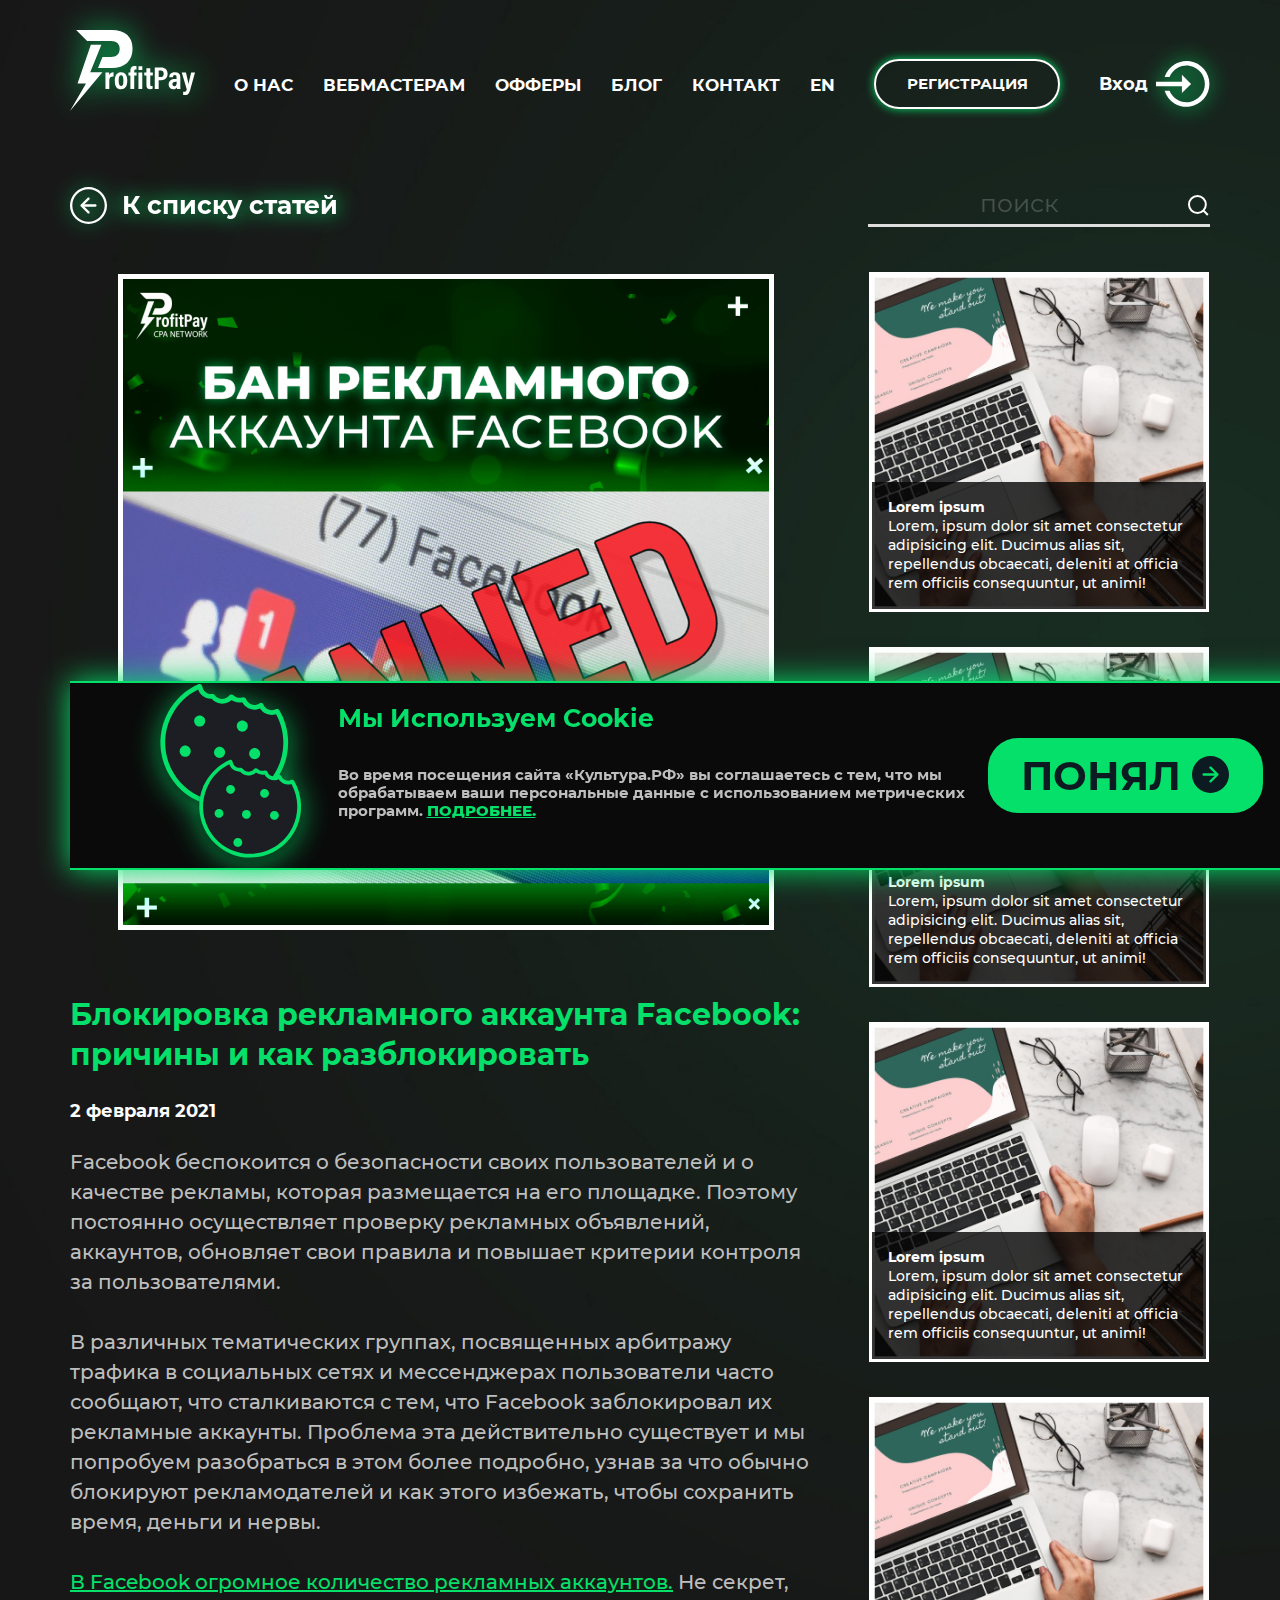
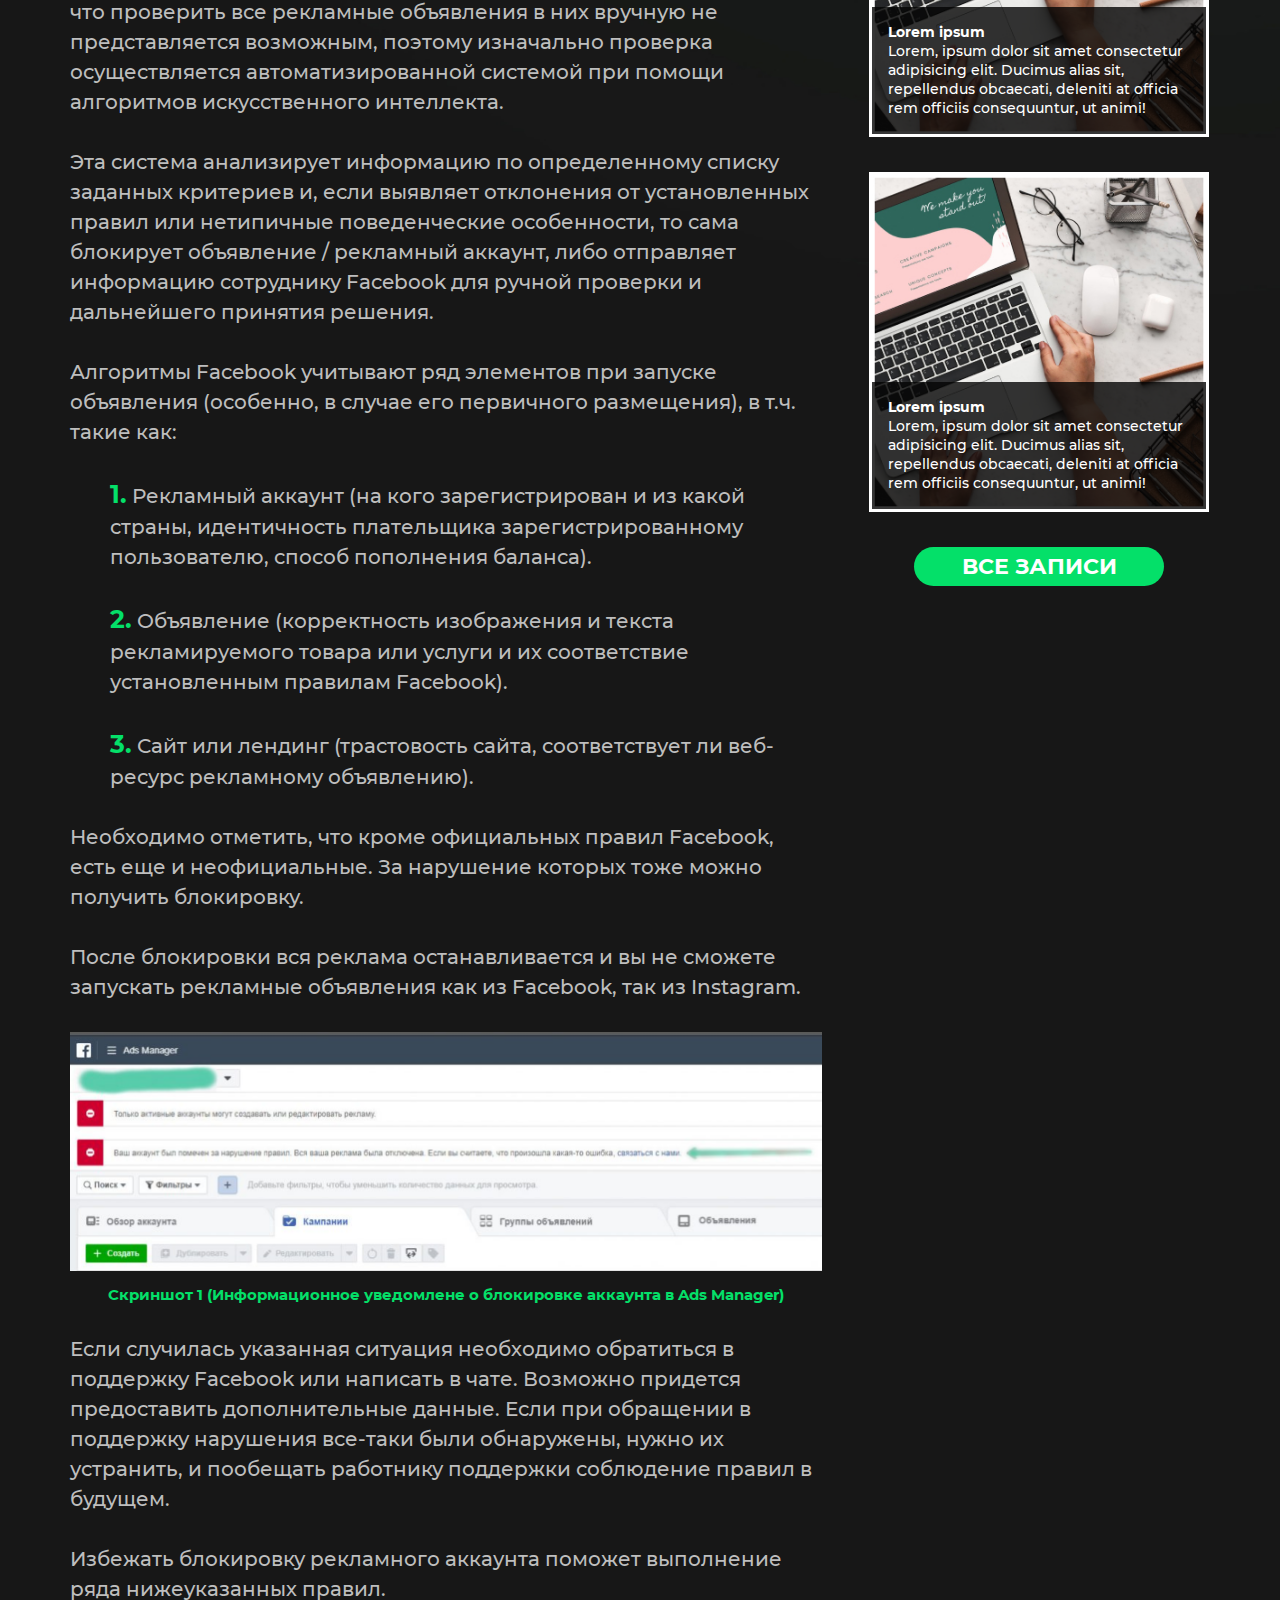
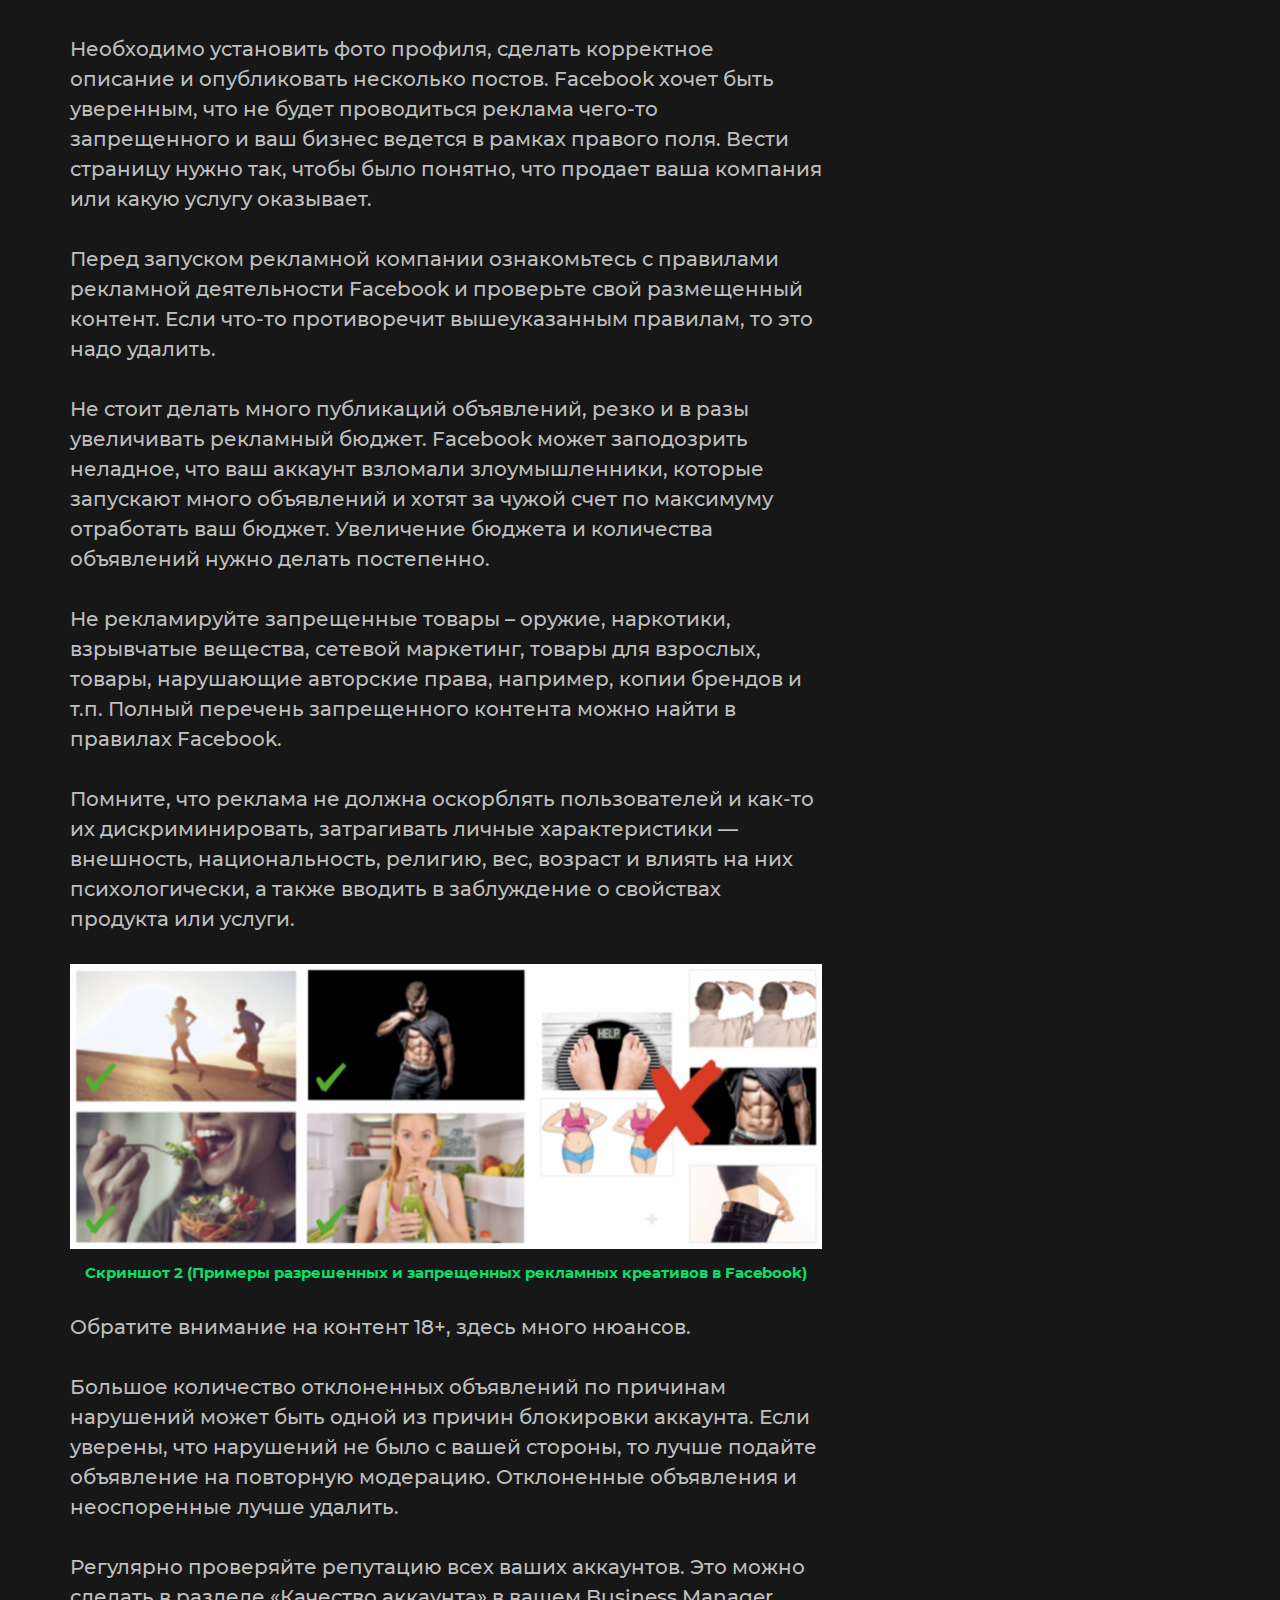
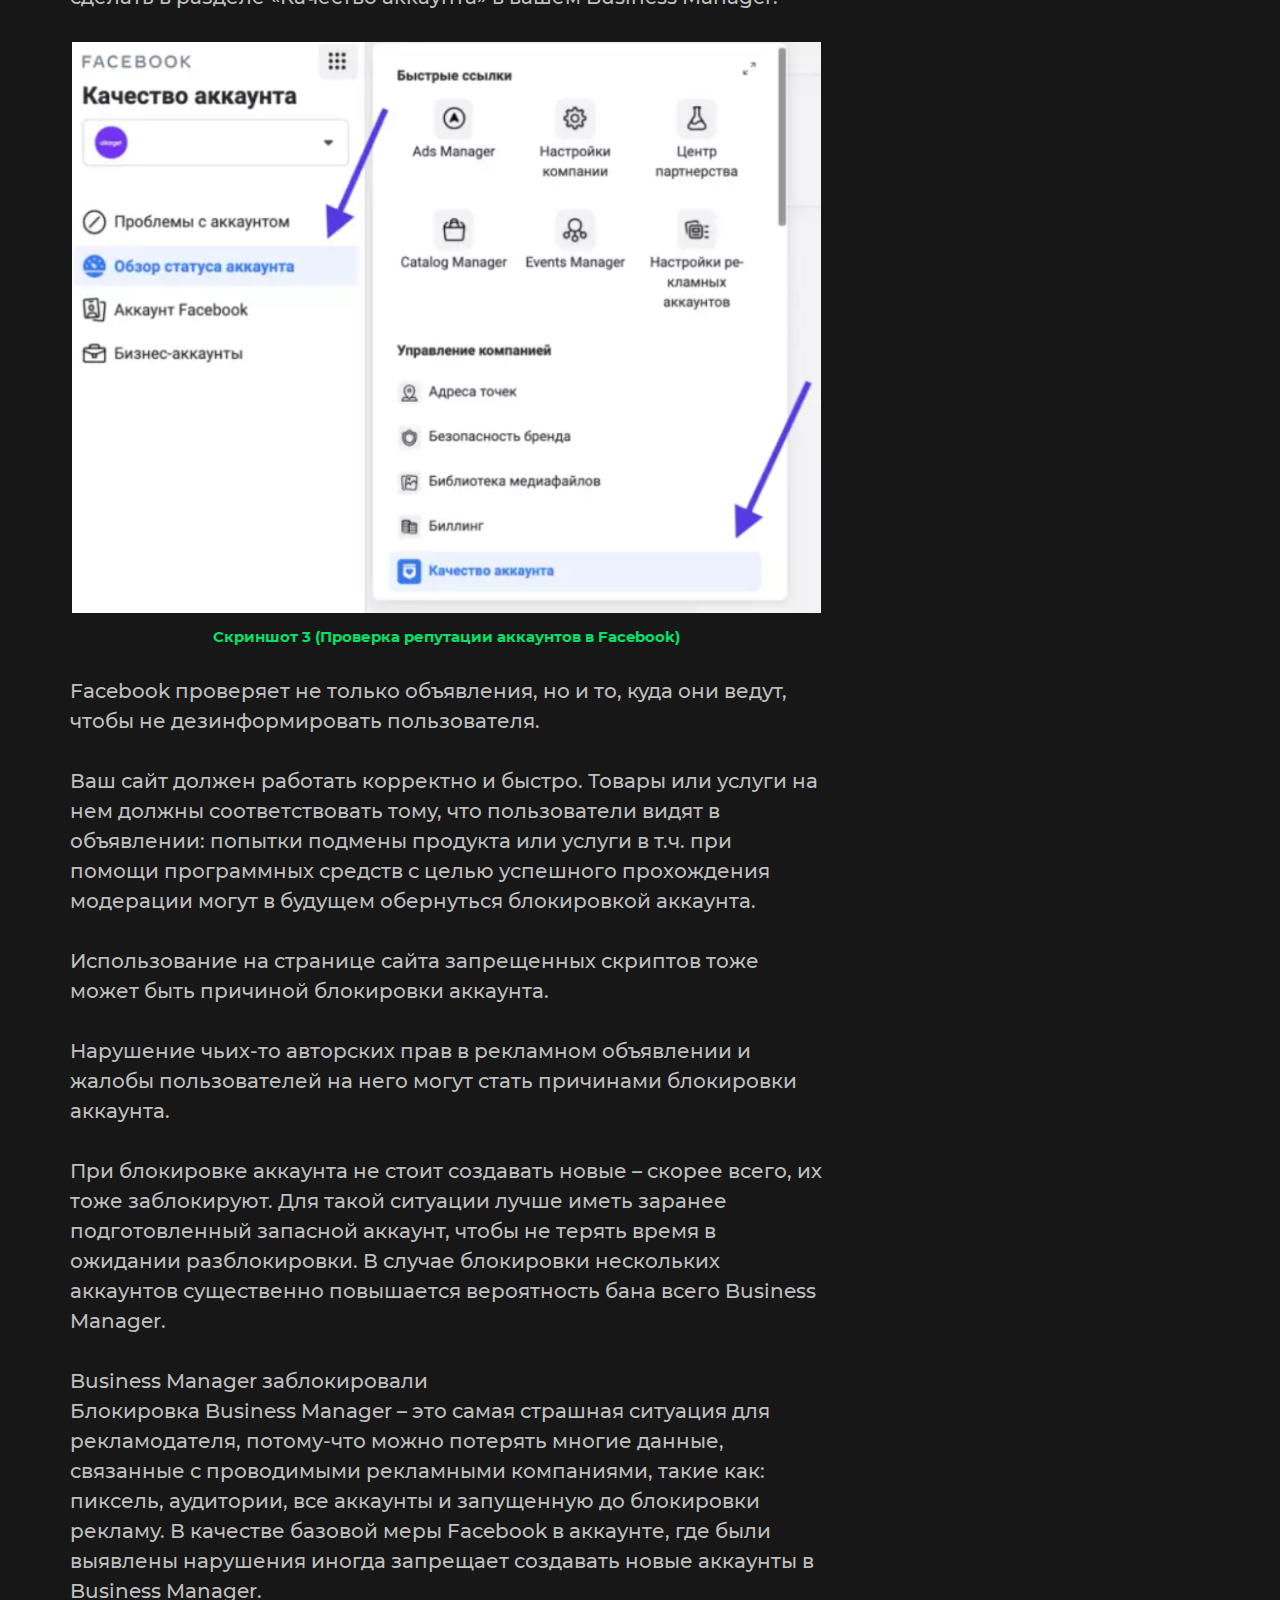
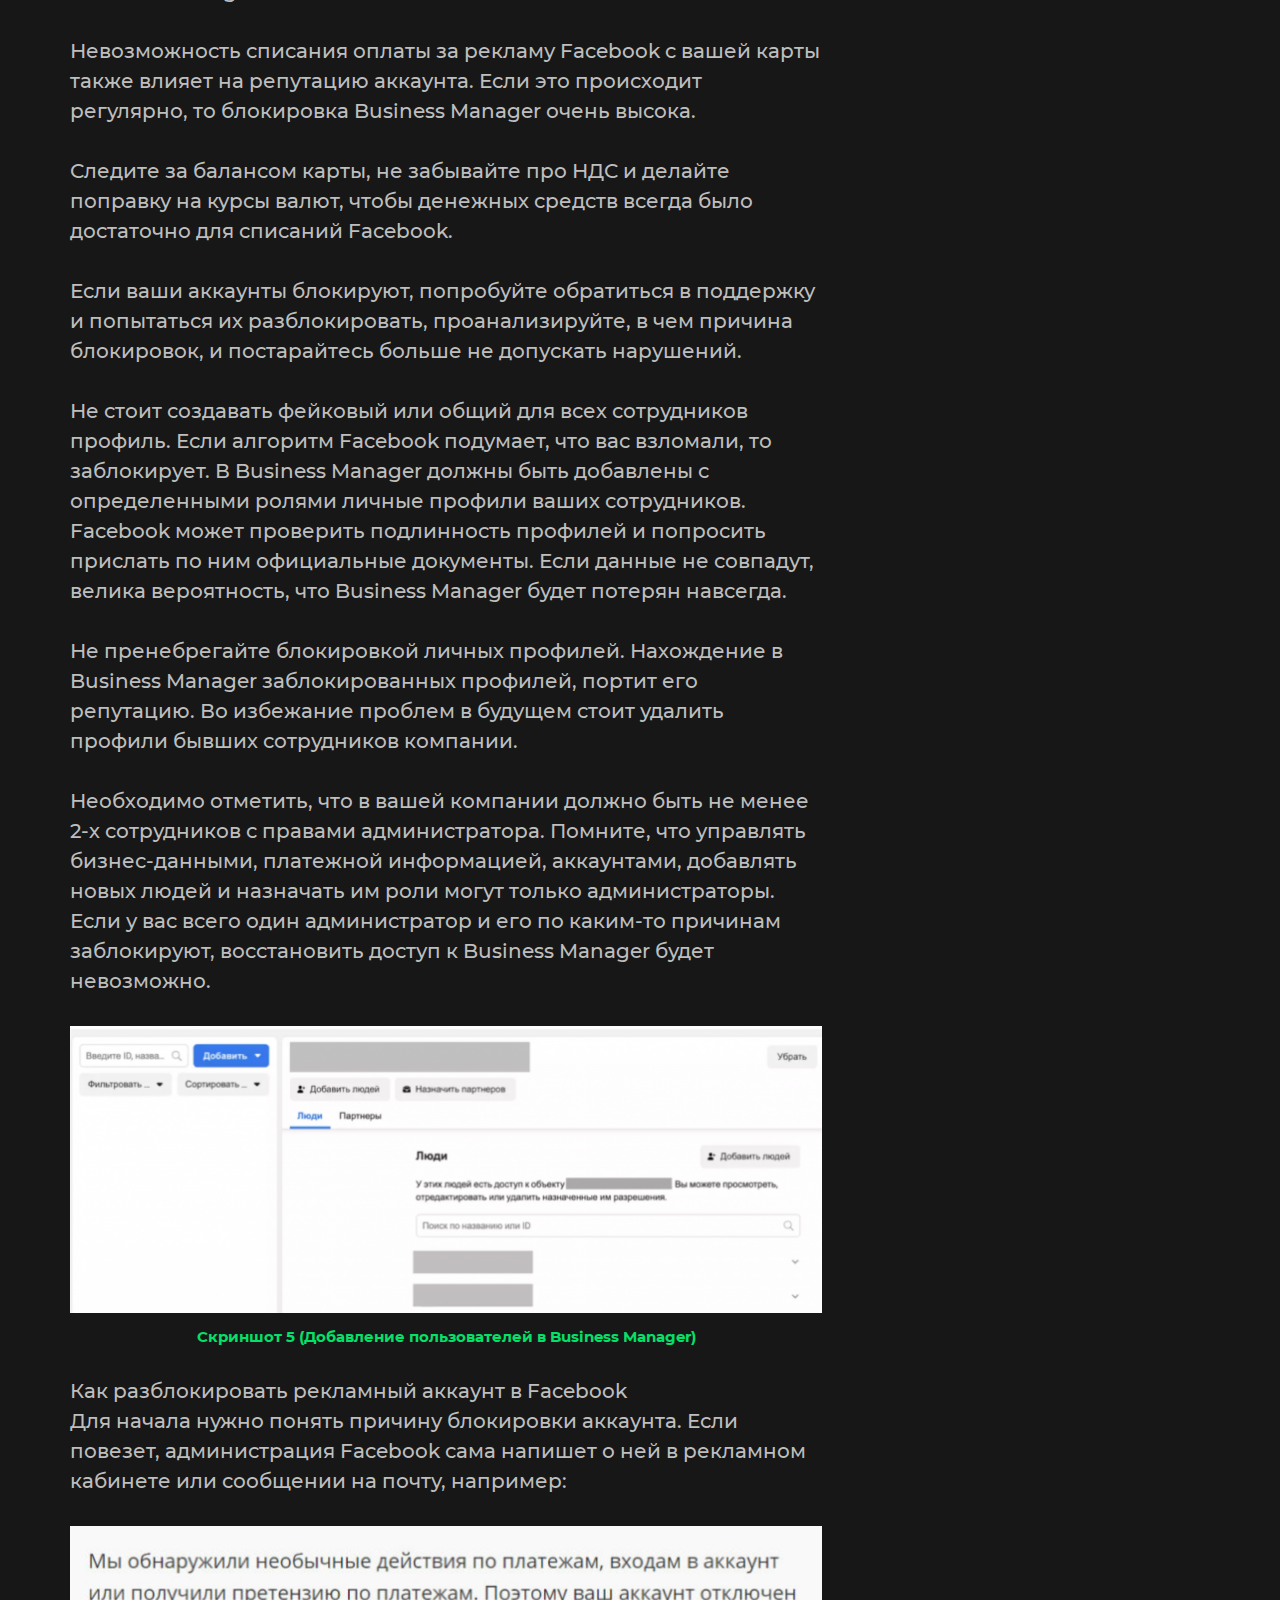
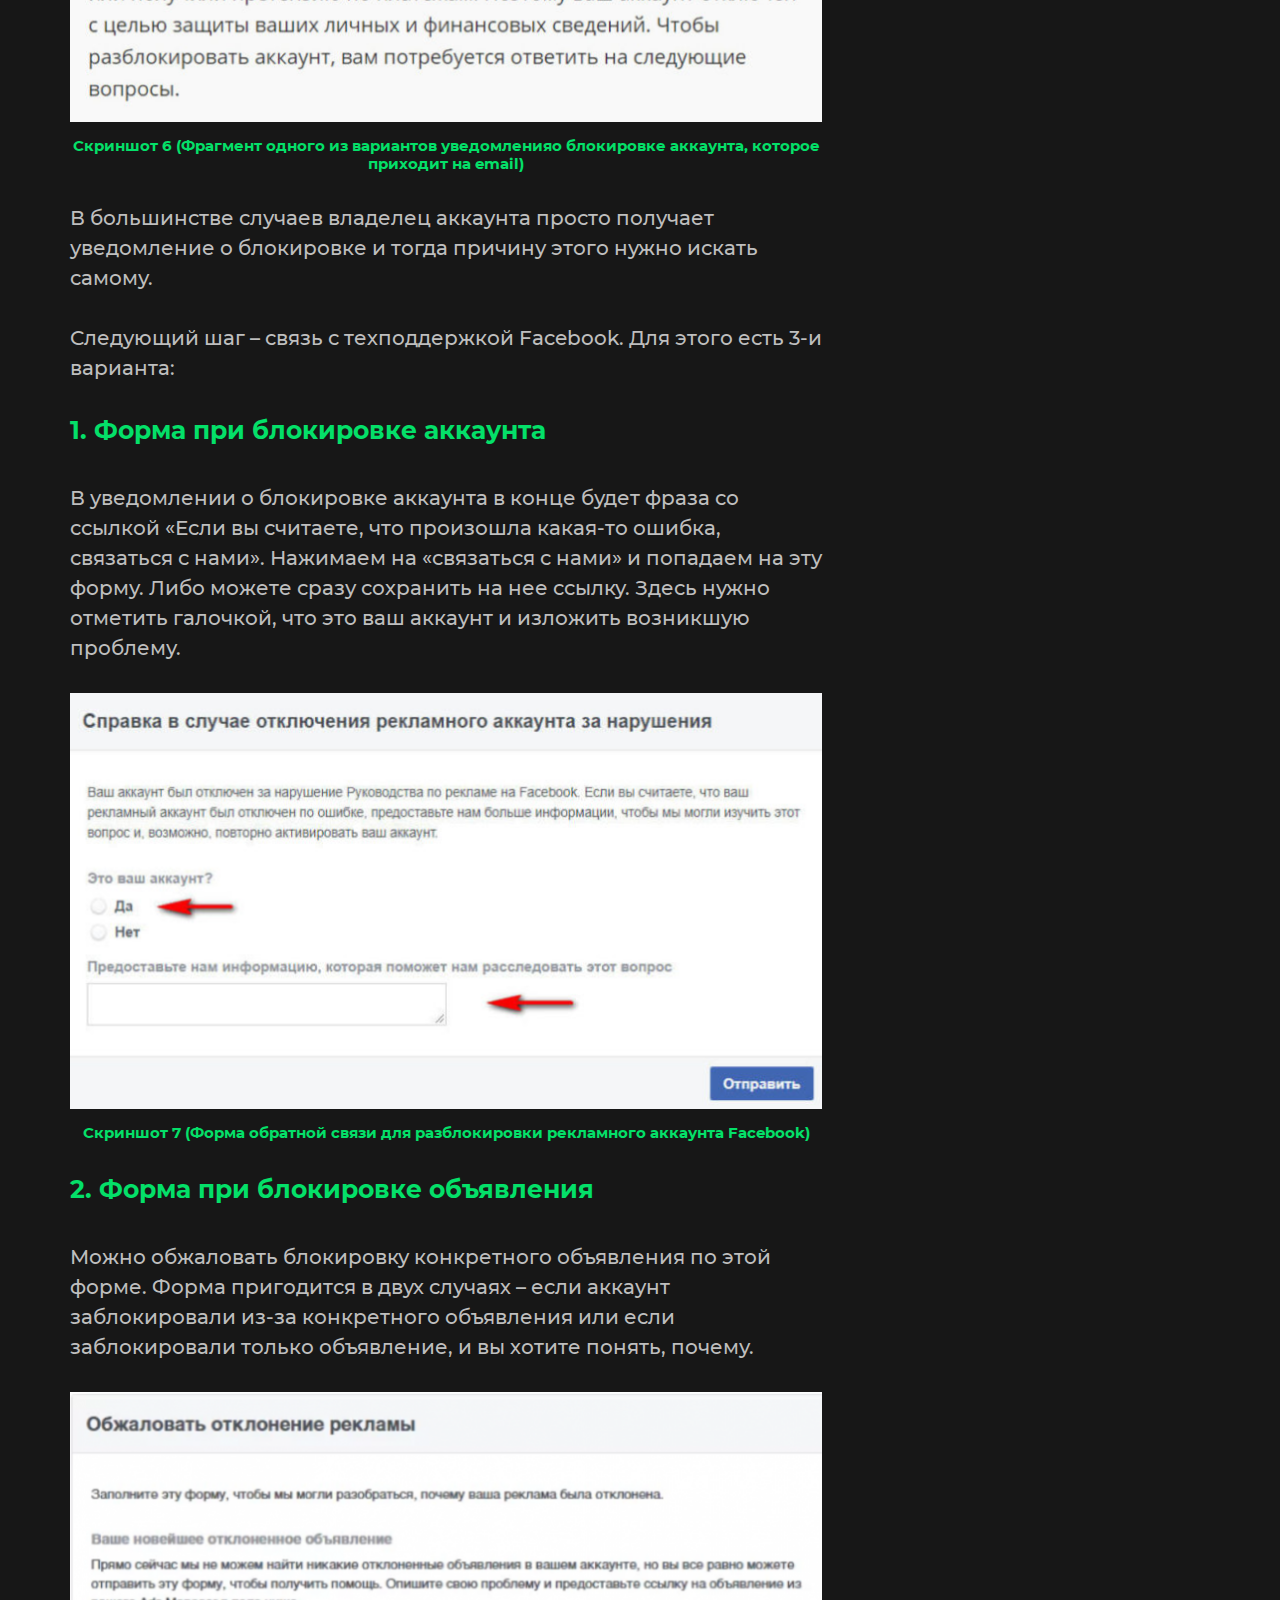
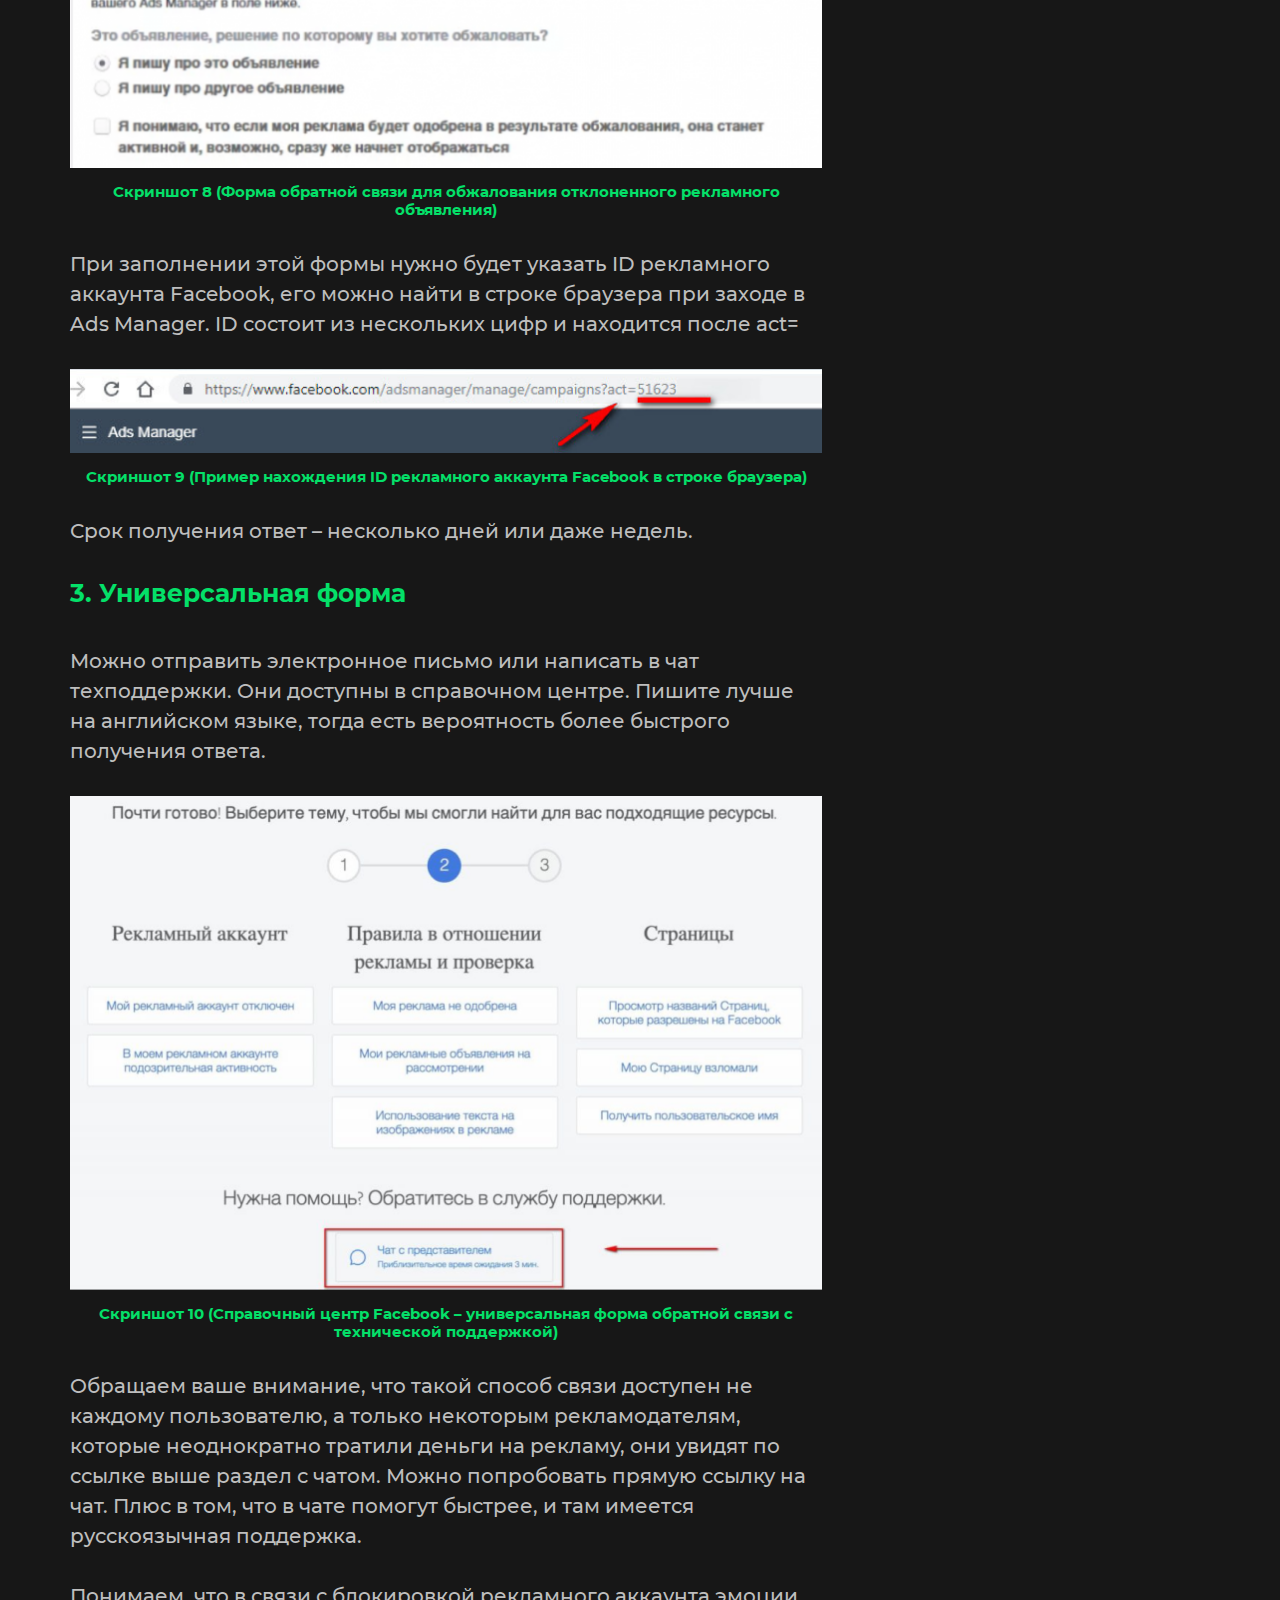
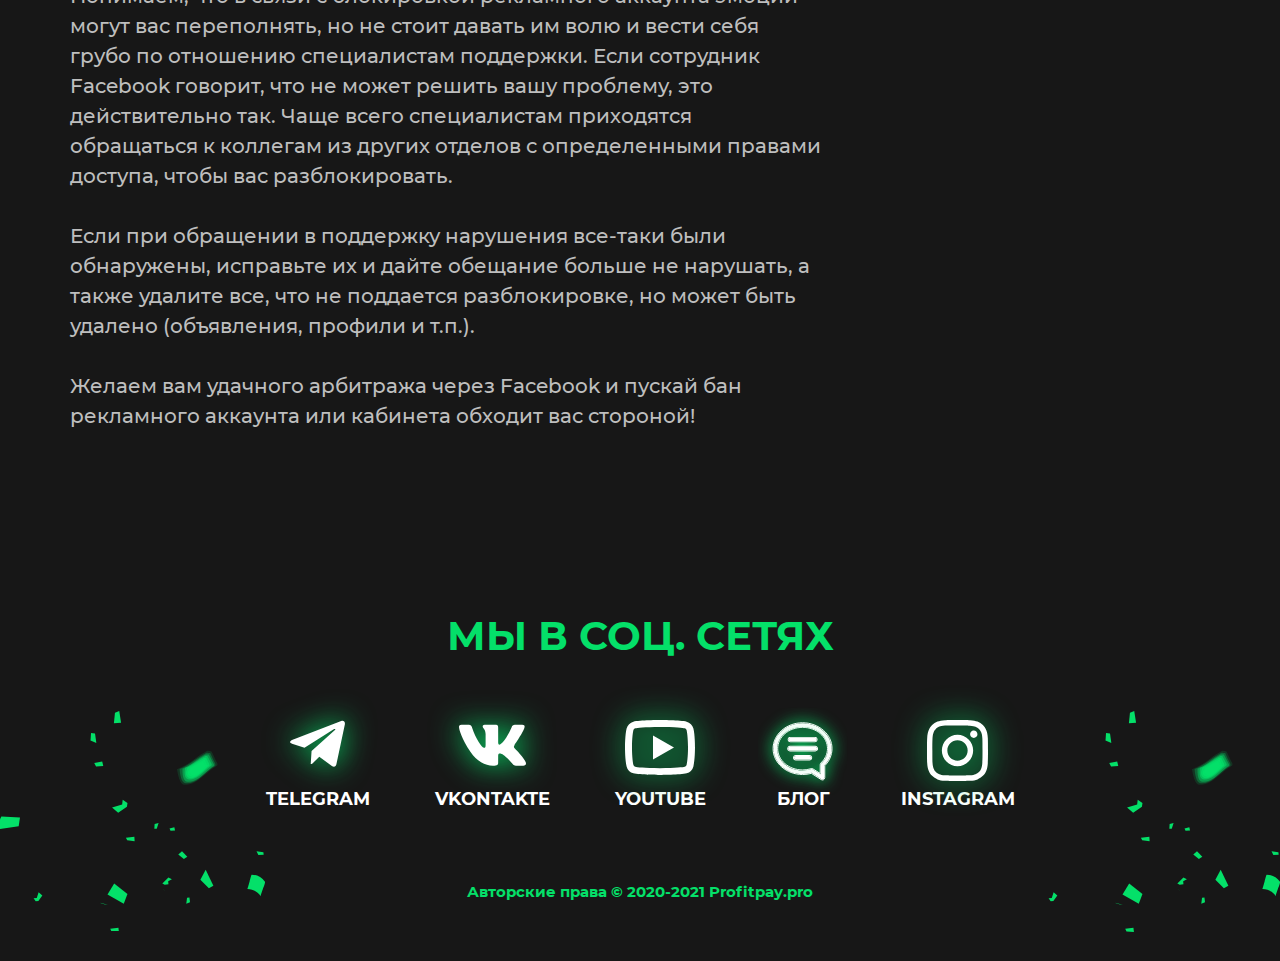
<file: ru/blog-page.html>
<!DOCTYPE html>
<html lang="ru">
  <head>
    <meta charset="UTF-8" />
    <meta name="viewport" content="width=device-width, initial-scale=1.0" />
    <title>Profit Pay</title>
    <link rel="stylesheet" href="/css/style.css" />
    <link rel="stylesheet" href="/css/blog-page.css">
    <link rel="stylesheet" href="/css/media.css" />
  </head>

  <body class="body">
    <div class="modal-form">
      <span class="modal-form__x btnClose"></span>
      <h2 class="section-heading modal-form__heading">Мы в соц. сетях</h2>

      <div class="modal-form__socials">
        <div class="modal-form__item">
          <a
            href="https://t.me/cpafbcat"
            target="_blank"
            class="modal-form__link"
          >
            <span class="modal-form__icon modal-form__icon-tg"></span>
            <span class="modal-form__name">TELEGRAM</span>
            <span class="modal-form__desc">@PROFITPAYCPA</span>
            <span class="modal-form__btn"
              >ВОЙТИ <span class="modal-form__vector"></span
            ></span>
          </a>
        </div>

        <div class="modal-form__item">
          <a
            href="https://vk.com/profitpay"
            target="_blank"
            class="modal-form__link"
          >
            <span class="modal-form__icon modal-form__icon-vk"></span>
            <span class="modal-form__name">ВКОНТАКТЕ</span>
            <span class="modal-form__desc">@PROFITPAYCPA</span>
            <span class="modal-form__btn"
              >ВОЙТИ <span class="modal-form__vector"></span
            ></span>
          </a>
        </div>
      </div>
    </div>
    <div class="overlay"></div>

    <header>
      <div class="container header__container">
        <nav class="nav" id="nav">
          <button class="nav__toggle" id="toggle"></button>

          <div class="header__left">
            <a href="index.html" class="header__logo">
              <img
                src="/image/logo.svg"
                alt="Логотип Profit Pay"
                class="header__logo-img"
              />
            </a>
          </div>

          <div class="header__center">
            <!-- <button class="nav__toggle" id="toggle"></button> -->
            <ul class="nav-list">
              <li class="header__nav-item">
                <a
                  href="https://dashboard.profitpay.pro/login"
                  class="header__log-in-link"
                >
                  <span class="header__log-in-text-menu">Вход</span>
                  <span class="header__log-in-icon"></span>
                </a>
              </li>
              
              <li class="header__nav-item">
                <a href="index.html#section-us" class="nav-link">
                  <span>о нас</span> 
                  <span class="menu-vector"></span>
                </a>
              </li>

              <li class="header__nav-item">
                <a href="index.html#section-work" class="nav-link">
                  <span>вебмастерам</span> 
                  <span class="menu-vector"></span>
                </a>
              </li>

              <li class="header__nav-item">
                <a href="index.html#section-offers" class="nav-link">
                  <span>офферы</span> 
                  <span class="menu-vector"></span>
                </a>
              </li>

              <li class="header__nav-item">
                <a href="blog.html" class="nav-link">
                  <span>блог</span> 
                  <span class="menu-vector"></span>
                </a>
              </li>

              <li class="header__nav-item">
                <a href="contacts.html" class="nav-link">
                  <span>контакт</span> 
                  <span class="menu-vector"></span>
                </a>
              </li>

              <li class="header__nav-item">
                <a href="/en/blog-page.html" class="nav-link">
                  <span>en</span> 
                  <span class="menu-vector"></span>
                </a>
              </li>
            </ul>

            <!-- <ul class="nav-list">
            <li class="header__nav-item">
              <a href="#section-us" class="nav-link">О НАС</a>
            </li>

            <li class="header__nav-item">
              <a href="#section-work" class="nav-link">ВЕБМАСТЕРАМ</a>
            </li>

            <li class="header__nav-item">
              <a href="#section-offers" class="nav-link">ИНСТРУМЕНТЫ</a>
            </li>

            <li class="header__nav-item">
              <a href="" class="nav-link">БЛОГ</a>
            </li>

            <li class="header__nav-item">
              <a href="" class="nav-link">КОНТАКТ</a>
            </li>
          </ul> -->
          </div>

          <div class="header__sigh-up-btn">
            <a
              href="https://dashboard.profitpay.pro/register"
              class="header__sign-up-link"
              >РЕГИСТРАЦИЯ</a
            >
          </div>

          <div class="header__log-in-btn">
            <a
              href="https://dashboard.profitpay.pro/login"
              class="header__log-in-link"
            >
              <span class="header__log-in-text">Вход</span>
              <span class="header__log-in-icon"></span>
            </a>
          </div>
        </nav>
      </div>
    </header>
    
    <main class="main">
      <section class="blog-page">
        <div class="container">
          <div class="blog-page__container">
            <div class="blog-page__left">
              <a href="blog.html" class="blog-page__back-link">
                <span class="blog-page__vector"></span>
                К списку статей
              </a>

              <figure>
                <img src="/image/article1.png" alt="" class="blog-page__main-img">
              </figure>

              <h1>Блокировка рекламного аккаунта Facebook: причины и как разблокировать</h1>

              <p class="blog-page__date">
                2 февраля 2021
              </p>

              <p>
                Facebook беспокоится о безопасности своих пользователей и о качестве рекламы, которая размещается на его площадке. Поэтому постоянно осуществляет проверку рекламных объявлений, аккаунтов, обновляет свои правила и повышает критерии контроля за пользователями.
              </p>

              <p>
                В различных тематических группах, посвященных арбитражу трафика в социальных сетях и мессенджерах пользователи часто сообщают, что сталкиваются с тем, что Facebook заблокировал их рекламные аккаунты. Проблема эта действительно существует и мы попробуем разобраться в этом более подробно, узнав за что обычно блокируют рекламодателей и как этого избежать, чтобы сохранить время, деньги и нервы.
              </p>

              <div class="section-cookie">
                <div class="section-cookie__container">
                  <span class="section-cookie__icon"></span>
                  <div class="section-cookie__text">
                    <p class="section-cookie__heading">Мы используем сookie</p>
                    <p class="section-cookie__desc">
                      Во время посещения сайта «Культура.РФ» вы соглашаетесь с тем,
                      что мы обрабатываем ваши персональные данные с использованием
                      метрических программ.
                      <a href="" class="section-cookie__link"> Подробнее. </a>
                    </p>
                  </div>
      
                  <button type="submit" class="section-cookie__btn cookiesBtnClose">
                    Понял <span class="section-cookie__vector"></span>
                  </button>
                </div>
              </div>
              
              <p>
                <a href="">В Facebook огромное количество рекламных аккаунтов.</a> Не секрет, что проверить все рекламные объявления в них вручную не представляется возможным, поэтому изначально проверка осуществляется автоматизированной системой при помощи алгоритмов искусственного интеллекта.
              </p>
              <p>
                Эта система анализирует информацию по определенному списку заданных критериев и, если выявляет отклонения от установленных правил или нетипичные поведенческие особенности, то сама блокирует объявление / рекламный аккаунт, либо отправляет информацию сотруднику Facebook для ручной проверки и дальнейшего принятия решения.
              </p>
              <p>
                Алгоритмы Facebook учитывают ряд элементов при запуске объявления (особенно, в случае его первичного размещения), в т.ч. такие как:
              </p>

              <ol>
                <li>
                  Рекламный аккаунт (на кого зарегистрирован и из какой страны, идентичность плательщика зарегистрированному пользователю, способ   пополнения баланса).
                </li>
                <li>
                  Объявление (корректность изображения и текста рекламируемого товара или услуги и их соответствие установленным правилам Facebook).
                </li>
                <li>
                  Сайт или лендинг (трастовость сайта, соответствует ли веб-ресурс рекламному объявлению).
                </li>
              </ol>

              <p>
                Необходимо отметить, что кроме официальных правил Facebook, есть еще и неофициальные. За нарушение которых тоже можно получить блокировку.
              </p>
              <p>
                После блокировки вся реклама останавливается и вы не сможете запускать рекламные объявления как из Facebook, так из Instagram.
              </p>

              <figure>
                <img src="/image/sc1.png" alt="">
                <figcaption>
                  Скриншот 1 (Информационное уведомлене о блокировке аккаунта в Ads Manager)
                </figcaption>
              </figure>

              <p>
                Если случилась указанная ситуация необходимо обратиться в поддержку Facebook или написать в чате. Возможно придется предоставить дополнительные данные. Если при обращении в поддержку нарушения все-таки были обнаружены, нужно их устранить, и пообещать работнику поддержки соблюдение правил в будущем.
              </p>
              <p>
                Избежать блокировку рекламного аккаунта поможет выполнение ряда нижеуказанных правил.
              </p>
              <p>
                Необходимо установить фото профиля, сделать корректное описание и опубликовать несколько постов. Facebook хочет быть уверенным, что не будет проводиться реклама чего-то запрещенного и ваш бизнес ведется в рамках правого поля. Вести страницу нужно так, чтобы было понятно, что продает ваша компания или какую услугу оказывает.
              </p>
              <p>
                Перед запуском рекламной компании ознакомьтесь с правилами рекламной деятельности Facebook и проверьте свой размещенный контент. Если что-то противоречит вышеуказанным правилам, то это надо удалить.
              </p>
              <p>
                Не стоит делать много публикаций объявлений, резко и в разы увеличивать рекламный бюджет. Facebook может заподозрить неладное, что ваш аккаунт взломали злоумышленники, которые запускают много объявлений и хотят за чужой счет по максимуму отработать ваш бюджет. Увеличение бюджета и количества объявлений нужно делать постепенно.
              </p>
              <p>
                Не рекламируйте запрещенные товары – оружие, наркотики, взрывчатые вещества, сетевой маркетинг, товары для взрослых, товары, нарушающие авторские права, например, копии брендов и т.п. Полный перечень запрещенного контента можно найти в правилах Facebook.
              </p>
              <p>
                Помните, что реклама не должна оскорблять пользователей и как-то их дискриминировать, затрагивать личные характеристики — внешность, национальность, религию, вес, возраст и влиять на них психологически, а также вводить в заблуждение о свойствах продукта или услуги.
              </p>

              <figure>
                <img src="/image/sc2.png" alt="">
                <figcaption>
                  Скриншот 2 (Примеры разрешенных и запрещенных рекламных креативов в Facebook)
                </figcaption>
              </figure>

              <p>
                Обратите внимание на контент 18+, здесь много нюансов.
              </p>
              <p>
                Большое количество отклоненных объявлений по причинам нарушений может быть одной из причин блокировки аккаунта. Если уверены, что нарушений не было с вашей стороны, то лучше подайте объявление на повторную модерацию. Отклоненные объявления и неоспоренные лучше удалить.
              </p>
              <p>
                Регулярно проверяйте репутацию всех ваших аккаунтов. Это можно сделать в разделе «Качество аккаунта» в вашем Business Manager.
              </p>

              <figure>
                <img src="/image/sc3.png" alt="">
                <figcaption>
                  Скриншот 3 (Проверка репутации аккаунтов в Facebook)
                </figcaption>
              </figure>

              <p>
                Facebook проверяет не только объявления, но и то, куда они ведут, чтобы не дезинформировать пользователя.
              </p>
              <p>
                Ваш сайт должен работать корректно и быстро. Товары или услуги на нем должны соответствовать тому, что пользователи видят в объявлении: попытки подмены продукта или услуги в т.ч. при помощи программных средств с целью успешного прохождения модерации могут в будущем обернуться блокировкой аккаунта.
              </p>
              <p>
                Использование на странице сайта запрещенных скриптов тоже может быть причиной блокировки аккаунта.
              </p>
              <p>
                Нарушение чьих-то авторских прав в рекламном объявлении и жалобы пользователей на него могут стать причинами блокировки аккаунта.
              </p>
              <p>
                При блокировке аккаунта не стоит создавать новые – скорее всего, их тоже заблокируют. Для такой ситуации лучше иметь заранее подготовленный запасной аккаунт, чтобы не терять время в ожидании разблокировки. В случае блокировки нескольких аккаунтов существенно повышается вероятность бана всего Business Manager.
              </p>
              <p>
                Business Manager заблокировали
                <br>Блокировка Business Manager – это самая страшная ситуация для рекламодателя, потому-что можно потерять многие данные, связанные с проводимыми рекламными компаниями, такие как: пиксель, аудитории, все аккаунты и запущенную до блокировки рекламу. В качестве базовой меры Facebook в аккаунте, где были выявлены нарушения иногда запрещает создавать новые аккаунты в Business Manager.
              </p>
              <p>
                Невозможность списания оплаты за рекламу Facebook c вашей карты также влияет на репутацию аккаунта. Если это происходит регулярно, то блокировка Business Manager очень высока.
              </p>
              <p>
                Следите за балансом карты, не забывайте про НДС и делайте поправку на курсы валют, чтобы денежных средств всегда было достаточно для списаний Facebook.
              </p>
              <p>
                Если ваши аккаунты блокируют, попробуйте обратиться в поддержку и попытаться их разблокировать, проанализируйте, в чем причина блокировок, и постарайтесь больше не допускать нарушений.
              </p>
              <p>
                Не стоит создавать фейковый или общий для всех сотрудников профиль. Если алгоритм Facebook подумает, что вас взломали, то заблокирует. В Business Manager должны быть добавлены с определенными ролями личные профили ваших сотрудников. Facebook может проверить подлинность профилей и попросить прислать по ним официальные документы. Если данные не совпадут, велика вероятность, что Business Manager будет потерян навсегда.
              </p>
              <p>
                Не пренебрегайте блокировкой личных профилей. Нахождение в Business Manager заблокированных профилей, портит его репутацию. Во избежание проблем в будущем стоит удалить профили бывших сотрудников компании.
              </p>
              <p>
                Необходимо отметить, что в вашей компании должно быть не менее 2-х сотрудников с правами администратора. Помните, что управлять бизнес-данными, платежной информацией, аккаунтами, добавлять новых людей и назначать им роли могут только администраторы. Если у вас всего один администратор и его по каким-то причинам заблокируют, восстановить доступ к Business Manager будет невозможно.
              </p>

              <figure>
                <img src="/image/sc4.png" alt="">
                <figcaption>
                  Скриншот 5 (Добавление пользователей в Business Manager)
                </figcaption>
              </figure>

              <p>
                Как разблокировать рекламный аккаунт в Facebook
                <br>Для начала нужно понять причину блокировки аккаунта. Если повезет, администрация Facebook сама напишет о ней в рекламном кабинете или сообщении на почту, например:
              </p>

              <figure>
                <img src="/image/sc5.png" alt="">
                <figcaption>
                  Скриншот 6 (Фрагмент одного из вариантов уведомленияо блокировке аккаунта, которое приходит на email)
                </figcaption>
              </figure>

              <p>
                В большинстве случаев владелец аккаунта просто получает уведомление о блокировке и тогда причину этого нужно искать самому.
              </p>
              <p>
                Следующий шаг – связь с техподдержкой Facebook. Для этого есть 3-и варианта:
              </p>

              <h2>
                1. Форма при блокировке аккаунта
              </h2>

              <p>
                В уведомлении о блокировке аккаунта в конце будет фраза со ссылкой «Если вы считаете, что произошла какая-то ошибка, связаться с нами». Нажимаем на «связаться с нами» и попадаем на эту форму. Либо можете сразу сохранить на нее ссылку. Здесь нужно отметить галочкой, что это ваш аккаунт и изложить возникшую проблему.
              </p>

              <figure>
                <img src="/image/sc6.png" alt="">
                <figcaption>
                  Скриншот 7 (Форма обратной связи для разблокировки рекламного аккаунта Facebook)
                </figcaption>
              </figure>

              <h2>
                2. Форма при блокировке объявления
              </h2>

              <p>
                Можно обжаловать блокировку конкретного объявления по этой форме. Форма пригодится в двух случаях – если аккаунт заблокировали из-за конкретного объявления или если заблокировали только объявление, и вы хотите понять, почему.
              </p>

              <figure>
                <img src="/image/sc7.png" alt="">
                <figcaption>
                  Скриншот 8 (Форма обратной связи для обжалования отклоненного рекламного объявления)
                </figcaption>
              </figure>

              <p>
                При заполнении этой формы нужно будет указать ID рекламного аккаунта Facebook, его можно найти в строке браузера при заходе в Ads Manager. ID состоит из нескольких цифр и находится после act=
              </p>

              <figure>
                <img src="/image/sc8.png" alt="">
                <figcaption>
                  Скриншот 9 (Пример нахождения ID рекламного аккаунта Facebook в строке браузера)
                </figcaption>
              </figure>

              <p>
                Срок получения ответ – несколько дней или даже недель.
              </p>

              <h2>
                3. Универсальная форма
              </h2>

              <p>
                Можно отправить электронное письмо или написать в чат техподдержки. Они доступны в справочном центре. Пишите лучше на английском языке, тогда есть вероятность более быстрого получения ответа.
              </p>

              <figure>
                <img src="/image/sc9.png" alt="">
                <figcaption>
                  Скриншот 10 (Справочный центр Facebook – универсальная форма обратной связи с технической поддержкой)
                </figcaption>
              </figure>

              <p>
                Обращаем ваше внимание, что такой способ связи доступен не каждому пользователю, а только некоторым рекламодателям, которые неоднократно тратили деньги на рекламу, они увидят по ссылке выше раздел с чатом. Можно попробовать прямую ссылку на чат. Плюс в том, что в чате помогут быстрее, и там имеется русскоязычная поддержка.
              </p>
              <p>
                Понимаем, что в связи с блокировкой рекламного аккаунта эмоции могут вас переполнять, но не стоит давать им волю и вести себя грубо по отношению специалистам поддержки. Если сотрудник Facebook говорит, что не может решить вашу проблему, это действительно так. Чаще всего специалистам приходятся обращаться к коллегам из других отделов с определенными правами доступа, чтобы вас разблокировать.
              </p>
              <p>
                Если при обращении в поддержку нарушения все-таки были обнаружены, исправьте их и дайте обещание больше не нарушать, а также удалите все, что не поддается разблокировке, но может быть удалено (объявления, профили и т.п.).
              </p>
              <p>
                Желаем вам удачного арбитража через Facebook и пускай бан рекламного аккаунта или кабинета обходит вас стороной!
              </p>
            </div>

            <div class="blog-page__right">
              <div class="blog-page__search">
                <input type="search" placeholder="поиск" class="blog-page__search-input">
                <button type="submit" class="blog-page__search-btn"></button>
              </div>

              <ul class="blog-page__article-list">
                <li class="blog-page__article-item">
                  <a href="blog-page.html" class="blog__article blog__article-1">
                    <span class="blog__desc">
                      <h3 class="blog__name">
                        Lorem ipsum
                      </h3>
    
                      <p class="blog__article-desc">
                        Lorem, ipsum dolor sit amet consectetur adipisicing elit. Ducimus alias sit, repellendus obcaecati, deleniti at officia rem officiis consequuntur, ut animi! 
                      </p>
                    </span>
                  </a>
                </li>

                <li class="blog-page__article-item">
                  <a href="blog-page.html" class="blog__article blog__article-1">
                    <span class="blog__desc">
                      <h3 class="blog__name">
                        Lorem ipsum
                      </h3>
    
                      <p class="blog__article-desc">
                        Lorem, ipsum dolor sit amet consectetur adipisicing elit. Ducimus alias sit, repellendus obcaecati, deleniti at officia rem officiis consequuntur, ut animi! 
                      </p>
                    </span>
                  </a>
                </li>

                <li class="blog-page__article-item">
                  <a href="blog-page.html" class="blog__article blog__article-1">
                    <span class="blog__desc">
                      <h3 class="blog__name">
                        Lorem ipsum
                      </h3>
    
                      <p class="blog__article-desc">
                        Lorem, ipsum dolor sit amet consectetur adipisicing elit. Ducimus alias sit, repellendus obcaecati, deleniti at officia rem officiis consequuntur, ut animi! 
                      </p>
                    </span>
                  </a>
                </li>

                <li class="blog-page__article-item">
                  <a href="blog-page.html" class="blog__article blog__article-1">
                    <span class="blog__desc">
                      <h3 class="blog__name">
                        Lorem ipsum
                      </h3>
    
                      <p class="blog__article-desc">
                        Lorem, ipsum dolor sit amet consectetur adipisicing elit. Ducimus alias sit, repellendus obcaecati, deleniti at officia rem officiis consequuntur, ut animi! 
                      </p>
                    </span>
                  </a>
                </li>

                <li class="blog-page__article-item">
                  <a href="blog-page.html" class="blog__article blog__article-1">
                    <span class="blog__desc">
                      <h3 class="blog__name">
                        Lorem ipsum
                      </h3>
    
                      <p class="blog__article-desc">
                        Lorem, ipsum dolor sit amet consectetur adipisicing elit. Ducimus alias sit, repellendus obcaecati, deleniti at officia rem officiis consequuntur, ut animi! 
                      </p>
                    </span>
                  </a>
                </li>
              </ul>

              <button class="blog-page__more-btn">
                все записи
              </button>
            </div>
          </div>
        </div>
      </section>
    </main>

    <footer>
      <div class="container footer__container">
        <div class="conf footer__conf1"></div>

        <div class="conf footer__conf2"></div>

        <h2 class="section-heading footer__heading">Мы в соц. сетях</h2>

        <ul class="footer__social-list">
          <li class="footer-social-item">
            <a href="https://t.me/cpafbcat" target="_blank" class="social-link">
              <span class="footer__icon footer__icon-tg"></span>
              <span>TELEGRAM</span>
            </a>
          </li>

          <li class="footer-social-item">
            <a
              href="https://vk.com/profitpay"
              target="_blank"
              class="social-link"
            >
              <span class="footer__icon footer__icon-vk"></span>
              <span>VKONTAKTE</span>
            </a>
          </li>

          <li class="footer-social-item">
            <a
              href="https://www.youtube.com/channel/UCQJb5KlQ7QaWTb9ZSTVBlJw"
              target="_blank"
              class="social-link"
            >
              <span class="footer__icon footer__icon-youtube"></span>
              <span>YOUTUBE</span>
            </a>
          </li>

          <li class="footer-social-item">
            <a
              href="https://profitpay.pro/blog/"
              target="_blank"
              class="social-link"
            >
              <span class="footer__icon footer__icon-blog"></span>
              <span>БЛОГ</span>
            </a>
          </li>

          <li class="footer-social-item footer__social-item-inst">
            <a
              href="https://bit.ly/3rY7jdA"
              target="_blank"
              class="social-link"
            >
              <span class="footer__icon footer__icon-inst"></span>
              <span>INSTAGRAM</span>
            </a>
          </li>
        </ul>

        <p class="footer__copyright">
          Авторские права © 2020-2021 Profitpay.pro
        </p>
      </div>
    </footer>

    <script>
      toggle.onclick = () => {
        nav.classList.toggle("expand");
      };
    </script>
  </body>
</html>
</file>
<file: css/style.css>
@font-face {
  font-family: "Montserrat";
  font-style: normal;
  font-weight: 400;
  font-display: swap;
  src: url("/fonts/Montserrat400.woff2") format("woff2"),
    url("/fonts/Montserrat400.woff") format("woff");
}

@font-face {
  font-family: "Montserrat";
  font-style: normal;
  font-weight: 500;
  font-display: swap;
  src: url("/fonts/Montserrat500.woff2") format("woff2"),
    url("/fonts/Montserrat500.woff") format("woff");
}

@font-face {
  font-family: "Montserrat";
  font-style: normal;
  font-weight: 700;
  font-display: swap;
  src: url("/fonts/Montserrat700.woff2") format("woff2"),
    url("/fonts/Montserrat700.woff") format("woff");
}

@font-face {
  font-family: "Montserrat";
  font-style: normal;
  font-weight: 800;
  font-display: swap;
  src: url("/fonts/Montserrat800.woff2") format("woff2"),
    url("/fonts/Montserrat800.woff") format("woff");
}

html {
  box-sizing: border-box;
}

*,
*::before,
*::after {
  box-sizing: inherit;
}

:root {
  --green-color: #04e069;
  --desc-color: #0c1a21;
}

body {
  margin: 0;
  padding: 30px 0;
  font-family: "Montserrat", Arial, sans-serif;
  font-size: 18px;
  color: #fff;
  line-height: 1;
  background-color: #0c1a21;
  background-position: top center;
  background-size: cover;
  background-image: url("/image/bg_lg.png");
  background-repeat: no-repeat;
}

.body.modal-open {
  overflow: hidden;
}

button,
input {
  font: inherit;
}

img {
  max-width: 100%;
  height: auto;
}

a {
  color: inherit;
  text-decoration: none;
}

ul {
  margin: 0;
  padding: 0;
  list-style: none;
}

h1,
h2,
h3,
p {
  margin: 0;
  padding: 0;
}

.main {
  background-repeat: no-repeat;
  background-size: contain;
  background-position: center top;
  background-image: url("/image/main_dolls-lights.png");
}

.container {
  margin: 0 auto;
  max-width: 1220px;
  min-width: 320px;
  padding-right: 40px;
  padding-left: 40px;
}

.visually-hidden {
  position: absolute !important;
  clip-path: rect(1px 1px 1px 1px);
  clip-path: rect(1px, 1px, 1px, 1px);
  padding: 0 !important;
  border: 0 !important;
  height: 1px !important;
  width: 1px !important;
  overflow: hidden;
}

.section-heading {
  font-size: 40px;
  font-weight: 700;
  line-height: 49px;
  color: var(--green-color);
  text-transform: uppercase;
  cursor: default;
}

.section-desc {
  line-height: 22px;
  color: var(--desc-color);
  cursor: default;
}

.conf {
  background-repeat: no-repeat;
  background-image: url("/image/work-conf1.svg");
}

/* Header */

.header__log-in-btn-menu {
  display: none;
}

.header__container {
  display: flex;
  justify-content: space-between;
  height: 82px;
  font-weight: 700;
}

.nav {
  display: flex;
  justify-content: space-between;
  width: 100%;
}

.nav__toggle {
  visibility: hidden;
}

.nav-list {
  display: flex;
  justify-content: space-between;
}

.header__nav-item {
  display: flex;
}

.header__nav-item:nth-child(1) {
  display: none;
}

.header__nav-item:not(:last-child) {
  margin-right: 30px;
}

.nav-link {
  display: flex;
  align-items: center;
  font-size: 17px;
  text-decoration: none;
  color: var(--white-color);
  text-transform: uppercase;
}

.nav__toggle {
  display: none;
}

/* .burger {
  display: none;
  width: 20px;
  height: 14px;
  background-repeat: no-repeat;
  background-size: contain;
  background-image: url("/image/burger.svg");
} */

.header__logo-img {
  filter: drop-shadow(0px 0px 15px rgba(4, 224, 105, 0.8));
}

.nav-list {
  display: flex;
  transform: translateY(46px);
}

.header__nav-item {
  font-size: 15px;
  line-height: 18px;
  border-bottom: 2px solid transparent;
  transition: border-bottom 0.3s ease-out;
  text-transform: uppercase;
}

.header__nav-item:hover,
.header__nav-item:focus {
  border-bottom: 2px solid var(--green-color);
}

.header__nav-item:active {
  border-bottom: 2px solid #05753a;
}

.header__sign-up-link {
  display: block;
  border: 2px solid #fff;
  border-radius: 30px;
  box-shadow: 0px 0px 10px var(--green-color);
  padding: 14px;
  width: 186px;
  font-size: 15px;
  line-height: 18px;
  text-align: center;
  cursor: pointer;
  transform: translateY(29px);
  transition: background-color 0.5s ease-out;
}

.header__sign-up-link:hover,
.header__sign-up-link:focus {
  background-color: var(--green-color);
}

.header__sign-up-link:active {
  background-color: #05753a;
}

.header__log-in-link {
  display: flex;
  align-items: center;
  padding: 16px 0;
  transform: translateY(15px);
  transition: filter 0.5s ease-out;
}

.header__log-in-icon {
  display: block;
  margin-left: 8px;
  width: 54px;
  height: 46px;
  background-size: contain;
  background-image: url("/image/header-vector.svg");
  background-repeat: no-repeat;
  filter: drop-shadow(0px 0px 10px var(--green-color));
}

.header__log-in-link:hover,
.header__log-in-link:focus {
  filter: drop-shadow(0px 0px 15px var(--green-color));
}

.header__log-in-link:active {
  filter: drop-shadow(0px 0px 10px var(--green-color));
}

/* Modal form */

.overlay {
  position: fixed;
  top: 0;
  left: 0;
  width: 100%;
  height: 100%;
  z-index: 3;
  backdrop-filter: blur(8px);
  cursor: pointer;
  display: none;
}

.modal-form {
  position: fixed;
  margin: auto;
  left: 0;
  right: 0;
  top: 10%;
  padding: 40px 85px;
  box-shadow: 0px 0px 37px 13px rgba(4, 224, 105, 0.7);
  border-radius: 30px;
  width: 1057px;
  height: 664px;
  text-align: center;
  background-color: #0a0a0a;
  z-index: 5;
  display: none;
}

.modal-form__x {
  position: absolute;
  top: 24px;
  right: 36px;
  width: 47px;
  height: 47px;
  background-size: contain;
  background-repeat: no-repeat;
  background-image: url("/image/x.svg");
  cursor: pointer;
  transition-property: transform, background-image;
  transition-duration: 0.3s;
  transition-timing-function: ease-out;
}

.modal-form__x:hover {
  transform: rotate(90deg);
  background-image: url("/image/x-white.svg");
}

.modal-form__x:active {
  background-image: url("/image/x.svg");
}

.modal-form__heading {
  margin-bottom: 60px;
  color: #fff;
}

.modal-form__socials {
  display: flex;
  justify-content: space-between;
}

.modal-form__link {
  display: flex;
  flex-direction: column;
  justify-content: flex-end;
  align-items: center;
  padding: 30px 55px;
  border: 2px solid var(--green-color);
  border-radius: 30px;
  width: 390px;
  height: 417px;
  transition: box-shadow 0.3s ease-out;
}

.modal-form__link:hover {
  box-shadow: 0px 4px 29px var(--green-color);
}

.modal-form__link:active {
  box-shadow: none;
}

.modal-form__icon {
  display: block;
  margin-bottom: 32px;
  background-repeat: no-repeat;
  background-size: contain;
}

.modal-form__icon-tg {
  width: 142px;
  height: 120px;
  background-image: url("/image/telegram.svg");
}

.modal-form__icon-vk {
  width: 176px;
  height: 107px;
  background-image: url("/image/vk.svg");
}

.modal-form__name {
  font-size: 40px;
  font-weight: 700;
  line-height: 49px;
  text-transform: uppercase;
}

.modal-form__desc {
  margin-bottom: 34px;
  font-weight: 500;
  line-height: 22px;
}

.modal-form__btn {
  width: 273px;
  padding: 12px 15px 12px 38px;
  border-radius: 30px;
  font-size: 40px;
  font-weight: 700;
  line-height: 49px;
  color: var(--desc-color);
  text-transform: uppercase;
  background-color: var(--green-color);
}

.modal-form__vector {
  display: inline-block;
  height: 42px;
  width: 42px;
  transform: translateY(5px);
  background-repeat: no-repeat;
  background-size: contain;
  background-image: url("/image/hero-vector.svg");
}

/* Hero */

.green-color {
  color: var(--green-color);
}

.section-hero__container {
  padding-top: 120px;
  min-height: 740px;
}

.section-hero {
  padding-top: 80px;
  background-position: 75% top;
  background-image: url("/image/hero-bg.png");
  background-repeat: no-repeat;
}

.section-hero__profit {
  position: relative;
  margin-bottom: 20px;
  padding-bottom: 25px;
  font-size: 22px;
  font-weight: 700;
  line-height: 26px;
  white-space: pre-line;
}

.section-hero__profit::after {
  content: "";
  position: absolute;
  margin-top: 20px;
  width: 231px;
  height: 3px;
  border-bottom: 3px solid var(--green-color);
}

.section-hero__write-us {
  margin-bottom: 40px;
  font-size: 50px;
  font-weight: 800;
  line-height: 75px;
  text-shadow: 0px 4px 8px rgba(0, 0, 0, 0.6);
  text-transform: uppercase;
}

.section-hero__offers-btn-desc {
  display: flex;
  flex-direction: column;
  margin-bottom: 30px;
  max-width: 566px;
  align-items: center;
}

.section-hero__offers-btn {
  margin-bottom: 10px;
}

.section-hero__offers-link {
  display: flex;
  align-items: center;
  justify-content: center;
  padding: 9px 27px;
  border-radius: 50px;
  width: 564px;
  min-height: 65px;
  font-size: 40px;
  font-weight: 700;
  line-height: 49px;
  background: var(--green-color);
  transition-property: transform, box-shadow;
  transition-duration: 0.5s;
  transition-timing-function: ease-out;
}

.section-hero__vector {
  display: inline-block;
  margin-left: 10px;
  width: 42px;
  height: 42px;
  background-repeat: no-repeat;
  background-size: contain;
  background-image: url("/image/hero-vector.svg");
}

.section-hero__offers-link:hover,
.section-hero__offers-link:focus {
  transform: scale(1.01, 1.01);
  box-shadow: 0px 0px 10px var(--green-color);
}

.section-hero__offers-link:active {
  transform: scale(1, 1);
  box-shadow: none;
}

.section-hero__link-desc {
  margin-bottom: 210px;
  font-weight: 700;
  line-height: 22px;
  text-shadow: 0px 4px 4px rgba(0, 0, 0, 0.4);
}

.section-hero__social-list {
  display: flex;
  justify-content: center;
  margin-bottom: 80px;
  min-height: 180px;
  background-position-x: 440px;
  background-position-y: center;
  background-size: 19%;
  background-image: url("/image/hero-lightning.png");
  background-repeat: no-repeat;
}

.section-hero__social-item:not(:last-child) {
  margin-right: 235px;
}

.section-hero__social-name {
  font-weight: 700;
  line-height: 22px;
}

.section-hero__social-link {
  position: relative;
  display: flex;
  font-weight: 500;
  line-height: 22px;
}

.section-hero__social-icon {
  display: block;
  background-repeat: no-repeat;
  background-size: contain;
  filter: drop-shadow(0px 0px 10px var(--green-color));
  transition: transform 0.5s ease-out;
}

.section-hero__social-icon-tg {
  margin-right: 23px;
  width: 56px;
  height: 47px;
  background-image: url("/image/telegram.svg");
}

.section-hero__social-icon-vk {
  margin-right: 16px;
  width: 64px;
  height: 39px;
  background-image: url("/image/vk.svg");
}

.section-hero__social-link:hover .section-hero__social-icon,
.section-hero__social-link:focus .section-hero__social-icon {
  transform: scale(1.3, 1.3);
}

.section-hero__social-link:active .section-hero__social-icon {
  transform: scale(1, 1);
}

.section-hero__social-link::after {
  content: "";
  position: absolute;
  margin-left: 80px;
  margin-top: 50px;
  height: 2px;
  border: 2px solid var(--green-color);
}

.section-hero__social-link-tg::after {
  width: 143px;
}

.section-hero__social-link-vk::after {
  width: 165px;
}

/* Cookie */

.section-cookie {
  position: fixed;
  bottom: 30px;
  border-top: 2px solid var(--green-color);
  border-bottom: 2px solid var(--green-color);
  box-shadow: 0px 0px 29px #04e069;
  width: 100%;
  min-height: 100px;
  background-color: #0a0a0a;
  z-index: 5;
}

.section-cookie__container {
  display: flex;
  justify-content: center;
  align-items: center;
  margin: 0 auto;
  padding: 18px 0 18px 180px;
  width: 1130px;
}

.section-cookie__icon {
  position: absolute;
  width: 149px;
  min-height: 184px;
  background-repeat: no-repeat;
  background-size: contain;
  background-image: url("/image/cookie.svg");
  filter: drop-shadow(0px 4px 15px rgba(4, 224, 105, 0.7));
  transform: translateX(-570px);
}

.section-cookie__text {
  width: 650px;
}

.section-cookie__heading {
  font-size: 25px;
  line-height: 35px;
  font-weight: 700;
  color: var(--green-color);
  text-transform: capitalize;
}

.section-cookie__desc {
  font-size: 15px;
  line-height: 18px;
  font-weight: 700;
}

.section-cookie__link {
  font-weight: 800;
  color: var(--green-color);
  text-transform: uppercase;
}

.section-cookie__btn {
  padding: 13px 13px;
  border: none;
  border-radius: 30px;
  width: 275px;
  font-size: 40px;
  font-weight: 700;
  line-height: 49px;
  color: var(--desc-color);
  text-transform: uppercase;
  background-color: var(--green-color);
  cursor: pointer;
  outline: none;
}

.section-cookie__vector {
  display: inline-block;
  width: 37px;
  height: 37px;
  background-repeat: no-repeat;
  background-size: contain;
  background-image: url("/image/offers-vector.svg");
  transform: translateY(3px);
}

/* Section-us */

.section-us__container {
  min-height: 300px;
  margin-bottom: 160px;
  padding-top: 90px;
  background-position-x: 1000px;
  background-position-y: center;
  background-image: url("/image/us-hashes.png");
  background-repeat: no-repeat;
}

.section-us__pp-hashes {
  display: none;
}

.section-us__info {
  padding: 16px 112px 49px 450px;
  width: 970px;
  min-height: 159px;
  border-radius: 0 200px 200px 0;
  text-align: center;
  background-color: #dedede;
  transition: box-shadow 0.5s ease-out;
}

.section-us__info:hover {
  box-shadow: 0px 0px 30px var(--green-color);
}

/* Section-work */

.section-work__container {
  display: flex;
  align-items: flex-end;
  flex-direction: column;
  margin-bottom: 190px;
}

.section-work__heading {
  margin-bottom: 46px;
  text-align: center;
}

.section-work__info {
  width: 1520px;
  min-height: 199px;
  padding: 24px 390px 24px 88px;
  border-radius: 200px 0 0 200px;
  background-color: #dedede;
  transition: box-shadow 0.5s ease-out;
}

.section-work__info:hover {
  box-shadow: 0px 0px 30px var(--green-color);
}

.section-work__left-arrow,
.section-work__right-arrow {
  position: absolute;
  top: 35px;
  width: 58px;
  height: 58px;
  z-index: 1;
  cursor: pointer;
}

.section-work__left-arrow {
  transform: translateX(-60px);
}

.section-work__right-arrow {
  right: 0;
  transform: translateX(60px);
}

.section-work__benefit-list {
  display: flex;
  justify-content: center;
  margin: 0 60px;
}

.section-work__benefit-item {
  position: relative;
  display: inline-block;
  padding: 105px 65px 0;
  text-align: center;
  background-position: center top;
  background-repeat: no-repeat;
  outline: none;
}

.section-work__benefit-item-doll {
  background-image: url("/image/work-doll.svg");
}

.section-work__benefit-item-percent {
  background-image: url("/image/work-percent.svg");
}

.section-work__benefit-item-money {
  background-image: url("/image/work-money.svg");
}

.section-work__benefit-item-call-center {
  background-image: url("/image/work-call-center.svg");
}

.section-work__benefit-item-support {
  background-image: url("/image/work-support.svg");
}

.section-work__benefit-item-crown {
  background-image: url("/image/work-crown.svg");
}

.section-work__conf1 {
  position: absolute;
  width: 270px;
  height: 90px;
  background-position: center bottom;
  background-image: url("/image/work-conf2.svg");
  transform: translate(330px, 325px);
}

.section-work__conf2 {
  position: absolute;
  width: 170px;
  height: 221px;
  right: 0;
  transform: translateY(-130px);
}

/* Section offers */

.section-offers__heading {
  margin-bottom: 45px;
  text-align: center;
}

.section-offers__ul {
  display: flex;
  justify-content: space-between;
}

.section-offers__offers-list {
  display: flex;
  flex-wrap: wrap;
  justify-content: space-between;
}

.section-offers__offer {
  transition-property: transform, filter;
  transition-duration: 0.3s;
  transition-timing-function: ease-out;
}

.section-offers__offer:not(:last-child) {
  margin-bottom: 160px;
}

.section-offers__offer:hover .section-offers__offer-link,
.section-offers__offer:focus .section-offers__offer-link {
  opacity: 1;
}

.section-offers__offer:hover,
.section-offers__offer:focus {
  transform: scale(1.01);
  filter: drop-shadow(0px 0px 10px var(--green-color));
}

.section-offers__offer:active {
  transform: scale(1);
}

.section-offers__block {
  width: 490px;
  min-height: 185px;
  border-radius: 30px;
  text-align: center;
  background-color: #dedede;
}

.section-offers__block-odd {
  padding: 24px 20px 22px 150px;
}

.section-offers__block-even {
  padding: 24px 150px 22px 20px;
}

.section-offers__offer-info {
  font-size: 25px;
  font-weight: 700;
  line-height: 35px;
  color: var(--desc-color);
}

.section-offers__offer-link {
  display: flex;
  justify-content: center;
  align-items: center;
  margin-bottom: 12px;
  padding: 10px;
  border-radius: 30px;
  width: 100%;
  min-height: 73px;
  background-color: var(--green-color);
  opacity: 0.7;
  cursor: pointer;
  transition: opacity 0.3s ease-out;
}

.section-offers__offer-name {
  margin-right: 23px;
  margin-left: 23px;
}

.section-offers__adult-img {
  position: absolute;
  transform: translateY(-35px);
}

.section-offers__ear-img {
  position: absolute;
  transform: translate(400px, -110px);
}

.section-offers__cardio-img {
  position: absolute;
  transform: translateY(-70px);
}

.section-offers__bone-img {
  position: absolute;
  transform: translate(345px, -60px);
}

.section-offers__blood-img {
  position: absolute;
  transform: translateY(-45px);
}

.section-offers__eye-img {
  position: absolute;
  transform: translate(310px, -60px);
}

.section-offers__icon {
  display: block;
  background-repeat: no-repeat;
  background-size: contain;
}

.section-offers__offer-vector {
  width: 30px;
  height: 30px;
  background-image: url("/image/offers-vector.svg");
}

.section-offers__icon-adult {
  width: 40px;
  height: 40px;
  background-image: url("/image/adult-img.svg");
}

.section-offers__icon-ear {
  width: 28px;
  height: 40px;
  background-image: url("/image/ear-img.svg");
}

.section-offers__icon-cardio {
  width: 34px;
  height: 38px;
  background-image: url("/image/cardio-img.svg");
}

.section-offers__icon-bone {
  width: 46px;
  height: 46px;
  background-image: url("/image/bone-img.svg");
}

.section-offers__icon-blood {
  width: 29px;
  height: 40px;
  background-image: url("/image/blood-img.svg");
}

.section-offers__icon-eye {
  width: 46px;
  height: 30px;
  background-image: url("/image/eye-img.svg");
}

/* Section review */

.section-review {
  margin-bottom: 120px;
}

.section-review__heading {
  text-align: center;
}

.section-review__reviews-list {
  display: flex;
  justify-content: center;
  align-items: center;
  margin: 0 50px;
}

.section-review__vector-left,
.section-review__vector-right {
  position: absolute;
  top: 220px;
  width: 58px;
  height: 58px;
  z-index: 1;
  cursor: pointer;
  filter: drop-shadow(0px 0px 29px rgba(4, 224, 105, 1));
  filter: drop-shadow(0px 0px 9px rgba(4, 224, 105, 1));
}

.section-review__vector-left {
  transform: translateX(-60px);
}

.section-review__vector-right {
  right: 0;
  transform: translateX(60px);
}

.section-review__reviews-item {
  margin: 30px 20px;
  padding: 0 30px;
  filter: drop-shadow(0px 0px 15px var(--green-color));
  outline: none;
}

.section-review__review {
  display: flex;
  flex-direction: column;
  justify-content: center;
  padding: 19px 18px;
  width: 418px;
  height: 410px;
  border-radius: 30px 30px 0 0px;
  color: var(--desc-color);
  text-align: center;
  background-color: #fff;
  margin: 0 auto;
}

.section-review__review-heading {
  font-weight: 700;
  line-height: 22px;
  cursor: default;
}

.section-review__review-text {
  font-size: 12px;
  line-height: 19px;
  cursor: default;
}

.section-review__user {
  display: flex;
  justify-content: center;
  padding: 25px 10px 11px;
  border-radius: 0 0 30px 30px;
  width: 418px;
  height: 72px;
  background-color: var(--desc-color);
  margin: 0 auto;
}

.section-review__user-icon {
  margin-right: 30px;
  transform: translateY(-50px);
}

.section-review__user-name {
  font-size: 25px;
  font-weight: 700;
  line-height: 35px;
  cursor: default;
}

.section-review__conf {
  position: absolute;
  width: 150px;
  height: 221px;
  left: 0;
  transform: matrix(-0.43, -0.9, -0.9, 0.43, 0, 250);
}

/* Section team  */

.section-team {
  position: relative;
  margin-bottom: 150px;
}

.section-team__heading {
  margin-bottom: 50px;
  text-align: center;
}

.section-team__team-list {
  display: flex;
  justify-content: center;
  align-items: center;
  margin: 0 60px;
}

.section-team__item {
  padding: 0 33px;
  outline: none;
  cursor: pointer;
}

.section-team__vector-left,
.section-team__vector-right {
  position: absolute;
  top: 180px;
  width: 58px;
  height: 58px;
  z-index: 1;
  cursor: pointer;
  filter: drop-shadow(0px 0px 29px rgba(4, 224, 105, 1));
  filter: drop-shadow(0px 0px 9px rgba(4, 224, 105, 1));
}

.section-team__vector-left {
  transform: translateX(-60px);
}

.section-team__vector-right {
  right: 0;
  transform: translateX(60px);
}

.section-team__person-320 {
  display: none;
}

.section-team__person {
  display: flex;
  justify-content: center;
  flex-basis: 82%;
  height: 427px;
  visibility: hidden;
  position: absolute;
  top: 100px;
  left: 0px;
}

.section-team__name-info {
  /* flex: 0 0 32%; */
  display: flex;
  flex-direction: column;
  align-items: center;
}

.section-team__name {
  margin-bottom: 30px;
  font-size: 45px;
  font-weight: 800;
  line-height: 50px;
  text-align: center;
  text-transform: uppercase;
  transform: translateX(-90px);
}

.section-team__vector {
  display: block;
  width: 218px;
  height: 198px;
  background-repeat: no-repeat;
  background-size: contain;
  background-image: url("/image/team-vector.svg");
  filter: drop-shadow(0px 0px 45px var(--green-color));
}

.section-team__vector-2 {
  transform: translateX(64px);
}

.section-team__vector-2-en {
  transform: translateX(55px);
}

.section-team__vector-4{
 transform: translateX(22px);
}

.section-team__vector-4-en {
  transform: translateX(15px);
}

.section-team__vector-5-en {
  transform: translateX(-2px);
}

.section-team__vector-6 {
  transform: translateX(50px);
}

.section-team__about {
  flex: 0 0 17.5%;
  display: flex;
  flex-direction: column;
  justify-content: center;
  align-items: center;
  padding: 10px;
  font-size: 16px;
  line-height: 20px;
  font-weight: 500;
  color: #000;
  text-align: center;
  background-color: #dedede;
}

.section-team__conf {
  position: absolute;
  width: 270px;
  height: 221px;
  right: 10px;
  background-image: url("/image/work-conf2.svg");
  transform: matrix(-0.27, 0.96, 0.96, 0.27, 0, -130);
}

/* Footer */

.footer__heading {
  margin-bottom: 60px;
  text-align: center;
}

.footer__social-list {
  display: flex;
  justify-content: center;
  margin-bottom: 73px;
}

.footer-social-item:not(:last-child) {
  margin-right: 65px;
}

.social-link {
  display: flex;
  flex-direction: column;
  align-items: center;
  justify-content: space-between;
  height: 90px;
  font-weight: 700;
  line-height: 22px;
  text-transform: uppercase;
}

.social-link:hover .footer__icon,
.social-link:focus .footer__icon {
  transform: scale(1.2);
}

.social-link:hover .footer__icon-blog,
.social-link:focus .footer__icon-blog {
  transform: scale(1.6);
}

.social-link:active .footer__icon {
  transform: scale(1);
}

.social-link:active .footer__icon-blog {
  transform: scale(1.4);
}

.footer__icon {
  display: block;
  background-repeat: no-repeat;
  background-size: contain;
  filter: drop-shadow(0px 0px 15px var(--green-color));
  transition: transform 0.3s ease-out;
}

.footer__icon-tg {
  width: 56px;
  height: 47px;
  background-image: url("/image/telegram.svg");
}

.footer__icon-vk {
  width: 67px;
  height: 42px;
  background-image: url("/image/vk.svg");
  transform: translateY(4px);
}

.footer__icon-youtube {
  width: 70px;
  height: 55px;
  background-image: url("/image/youtube.svg");
}

.footer__icon-blog {
  width: 65px;
  height: 63px;
  background-image: url("/image/blog.svg");
  filter: none;
  transform: scale(1.4);
}

.footer__icon-inst {
  width: 61px;
  height: 61px;
  background-image: url("/image/inst.svg");
}

.footer__copyright {
  font-size: 15px;
  font-weight: 700;
  line-height: 18px;
  color: var(--green-color);
  text-align: center;
  cursor: default;
}

.footer__conf1 {
  position: absolute;
  width: 365px;
  height: 220px;
  left: 0;
  background-image: url("/image/work-conf2.svg");
  transform: matrix(-1, 0, 0, 1, -100, 100);
}

.footer__conf2 {
  position: absolute;
  width: 240px;
  height: 221px;
  right: 0;
  background-image: url("/image/work-conf2.svg");
  transform: matrix(-1, 0, 0, 1, 0, 100);
}
</file>
<file: css/blog-page.css>
body {
  background-image: url("/image/blog-page-bg.jpg");
}

p a {
  color: var(--green-color);
  text-decoration: underline;
}

.main {
  background-image: url("/image/blog_dolls-lights.png");
}

.header__container {
  margin-bottom: 75px;
}

.blog-page__container {
  display: flex;
  justify-content: space-between;
  flex-basis: 100%;
  margin-bottom: 150px;
}

/* Left part */

.blog-page__left {
  flex: 0 0 66%;
}

img {
  max-width: 100%;
  height: auto;
}

.blog-page__back-link {
  display: flex;
  align-items: center;
  margin-bottom: 50px;
  font-size: 25px;
  font-weight: 700;
  line-height: 35px;
  filter: drop-shadow(0px 0px 10px var(--green-color));
}

.blog-page__vector {
  display: block;
  margin-right: 15px;
  width: 37px;
  height: 37px;
  background-repeat: no-repeat;
  background-size: cover;
  background-image: url("/image/arrow-white-left.svg");
  transition: transform .3s ease-out;
}

.blog-page__back-link:hover .blog-page__vector,
.blog-page__back-link:focus .blog-page__vector {
  transform: scale(1.1);
}

.blog-page__back-link:active .blog-page__vector {
  transform: scale(1);
}

.blog-page__main-img {
  margin-bottom: 35px;
}

h1 {
  margin-bottom: 25px;
  font-size: 30px;
  font-weight: 700;
  line-height: 40px;
  color: var(--green-color);
}

.blog-page__date {
  margin-bottom: 25px;
  font-size: 18px;
  font-weight: 700;
  line-height: 22px;
  color: #fff;
}

p {
  margin-bottom: 30px;
  font-size: 20px;
  font-weight: 500;
  line-height: 30px;
  color: #bebebe;
}

ol {
  counter-reset: myCounter;
}

ol li {
  margin-bottom: 30px;
  font-size: 20px;
  font-weight: 500;
  line-height: 30px;
  color: #bebebe;
  list-style: none;
}

ol li:before {
  counter-increment: myCounter;
  content:counter(myCounter)".";
  font-size: 25px;
  font-weight: 700;
  line-height: 35px;
  font-style: normal;
  color: var(--green-color);
}

.blog-page__left ul {
  padding-left: 40px;
}

.blog-page__left ul li {
  margin-bottom: 30px;
  font-size: 20px;
  font-weight: 500;
  line-height: 30px;
  color: #bebebe;
}

.blog-page__left ul li::before {
  content: "";
  display: inline-block;
  margin-right: .5rem;
  margin-bottom: .1rem;
  border-radius: 50%;
  width: .5rem;
  height: .5rem;
  line-height: 30px;
  background-color: var(--green-color);
}

figure {
  display: flex;
  flex-direction: column;
  align-items: center;
  margin: 0 0 30px;
}

figure img {
  margin-bottom: 15px;
}

figcaption {
  font-size: 15px;
  font-weight: 700;
  line-height: 18px;
  text-align: center;
  color: var(--green-color);
}

h2 {
  margin-top: 20px;
  margin-bottom: 35px;
  font-size: 25px;
  font-weight: 700;
  line-height: 35px;
  color: var(--green-color);
}

/* Right part */

.blog-page__right {
  flex: 0 0 30%;
  display: flex;
  flex-direction: column;
  align-items: center;
}

.blog-page__search {
  display: flex;
  align-items: center;
  margin-bottom: 45px;
  border-bottom: 3px solid #dedede;
  width: 100%;
  min-height: 40px;
}

.blog-page__search-input {
  border: none;
  width: 100%;
  color: #bebebe;
  text-align: center;
  background: inherit;
  outline: none;
}

.blog-page__search-input::placeholder {
  font-size: 25px;
  font-weight: 400;
  line-height: 30px;
  color: #fff;
  opacity: .2;
}

.blog-page__search-btn {
  display: block;
  border: none;
  width: 24px;
  height: 24px;
  background: inherit;
  background-repeat: no-repeat;
  background-size: cover;
  background-image: url("/image/search.svg");
  outline: none;
  cursor: pointer;
}

.blog-page__article-item {
  margin-bottom: 35px;
  width: 340px;
  height: 340px;
}

.blog__article {
  display: flex;
  align-items: flex-end;
  border: 3px solid #fff;
  width: 100%;
  height: inherit;
  background-repeat: no-repeat;
  background-size: cover;
  background-image: url("/image/article2.jpg");
  transition-property: border, box-shadow;
  transition-duration: .3s;
  transition-timing-function: ease-out;
}

.blog__article:hover,
.blog__article:focus {
  border: 3px solid var(--green-color);
  box-shadow: 0px 0px 29px #04E069;
}

.blog__article:active {
  border: 3px solid #fff;
  box-shadow: none;
}

.blog__desc {
  display: flex;
  flex-direction: column;
  justify-content: center;
  padding: 16px;
  width: inherit;
  min-height: 15%;
  background-color: rgba(	3.9, 3.9, 3.9, 0.8);
}

.blog__desc h2 {
  margin-top: 0;
  margin-bottom: 10px;
}

.blog__name {
  font-size: 14px;
  font-weight: 700;
  line-height: 19px;
  color: #fff;
}

.blog__article-desc {
  margin: 0;
  font-size: 14px;
  font-weight: 500;
  line-height: 19px;
  color: #fff;
}

.blog-page__more-btn {
  padding: 6px 10px;
  border: none;
  border-radius: 28px;
  width: 250px;
  font-size: 22px;
  font-weight: 700;
  line-height: 27px;
  text-transform: uppercase;
  text-align: center;
  color: #fff;
  background-color: var(--green-color);
  outline: none;
  cursor: pointer;
  transition: transform .3s ease-out;
}

.blog-page__more-btn:hover,
.blog-page__more-btn:focus {
  transform: scale(1.1);
}

.blog-page__more-btn:active {
  transform: scale(1);
}

@media (max-width: 1200px) {
  .blog-page__article-item {
    width: 300px;
    height: 300px;
  } 
}

@media (max-width: 999px) {
  .header__container {
    margin-bottom: 40px;
  }

  .blog-page__container {
    flex-wrap: wrap;
    justify-content: center;
    margin-bottom: 80px;
  }

  .blog-page__left {
    flex: 0 0 100%;
    margin-bottom: 60px;
  }

  .blog-page__back-link {
    margin-bottom: 40px;
    font-size: 20px;
    line-height: 30px;
  }

  .blog-page__vector {
    margin-right: 10px;
    width: 30px;
    height: 30px;
  }

  .blog-page__main-img {
    margin-bottom: 25px;
  }

  h1 {
    margin-bottom: 20px;
    font-size: 27px;
    line-height: 35px;
    color: var(--green-color);
  }

  .blog-page__date {
    margin-bottom: 20px;
    font-size: 16px;
    line-height: 20px;
  }

  p {
    margin-bottom: 20px;
    font-size: 18px;
    line-height: 22px;
  }

  ol li {
    margin-bottom: 20px;
    font-size: 18px;
    line-height: 22px;
  }

  ol li:before {
    font-size: 22px;
    line-height: 25px;
  }

  .blog-page__left ul li {
    margin-bottom: 20px;
    font-size: 18px;
    line-height: 22px;
  }

  figure {
    margin: 0 0 20px;
  }
  
  figure img {
    margin-bottom: 10px;
  }
  
  figcaption {
    font-size: 14px;
    line-height: 17px;
  }

  h2 {
    margin-top: 30px;
    margin-bottom: 25px;
    font-size: 20px;
    line-height: 30px;
  }

  .blog-page__right {
    flex: 0 0 100%;
  }

  .blog-page__search {
    width: 80%;
    min-height: 40px;
  }

  .blog-page__search-input::placeholder {
    font-size: 20px;
    line-height: 25px;
  }

  .blog-page__article-list {
    display: flex;
    justify-content: space-between;
    flex-wrap: wrap;
    margin: 0 auto;
    max-width: 720px;
  }

  .blog-page__article-item {
    width: 350px;
    height: 350px;
    margin-bottom: 25px;
  }
}

@media (max-width: 768px) {
  .blog-page__back-link {
    margin-bottom: 30px;
    font-size: 18px;
    line-height: 22px;
  }

  .blog-page__vector {
    width: 25px;
    height: 25px;
  }

  .blog-page__main-img {
    margin-bottom: 20px;
  }

  h1 {
    margin-bottom: 20px;
    font-size: 24px;
    line-height: 30px;
    color: var(--green-color);
  }

  .blog-page__date {
    font-size: 14px;
    line-height: 18px;
  }

  p {
    margin-bottom: 15px;
    font-size: 16px;
  }

  ol li {
    margin-bottom: 15px;
    font-size: 16px;
  }

  ol li:before {
    font-size: 20px;
    line-height: 23px;
  }

  .blog-page__left ul li {
    margin-bottom: 15px;
    font-size: 16px;
  }

  figure {
    margin: 0 0 15px;
  }
  
  figure img {
    margin-bottom: 10px;
  }
  
  figcaption {
    font-size: 12px;
    line-height: 15px;
  }

  h2 {
    margin-top: 25px;
    margin-bottom: 15px;
    font-size: 20px;
    line-height: 30px;
  }

  .blog-page__right {
    flex: 0 0 100%;
  }

  .blog-page__search {
    width: 80%;
    min-height: 40px;
  }

  .blog-page__search-input::placeholder {
    font-size: 20px;
    line-height: 25px;
  }

  .blog-page__article-list {
    display: flex;
    justify-content: space-between;
    flex-wrap: wrap;
    margin: 0 auto;
    width: 535px;
  }

  .blog-page__article-item {
    width: 260px;
    height: 260px;
    margin-bottom: 25px;
  }
}

@media (max-width: 600px) {
  .header__container {
    margin-bottom: 35px;
  }

  .blog-page__container {
    flex-wrap: wrap;
    justify-content: center;
    margin-bottom: 80px;
  }

  .blog-page__left {
    flex: 0 0 100%;
  }

  .blog-page__back-link {
    margin-bottom: 30px;
    font-size: 18px;
    line-height: 22px;
  }

  .blog-page__vector {
    margin-right: 10px;
    width: 25px;
    height: 25px;
  }

  .blog-page__main-img {
    margin-bottom: 25px;
  }

  h1 {
    margin-bottom: 15px;
    font-size: 18px;
    line-height: 22px;
  }

  .blog-page__date {
    margin-bottom: 15px;
    font-size: 14px;
    line-height: 17px;
  }

  p {
    margin-bottom: 15px;
    font-size: 14px;
    line-height: 17px;
  }

  ol {
    padding-left: 10px;
  }

  ol li {
    margin-bottom: 15px;
    font-size: 14px;
    line-height: 17px;
  }

  ol li:before {
    font-size: 18px;
    line-height: 20px;
  }

  .blog-page__left ul {
    padding-left: 10px;
  }

  .blog-page__left ul li {
    margin-bottom: 15px;
    font-size: 14px;
    line-height: 17px;
  }

  figure {
    margin: 0 0 15px;
  }

  figure img {
    margin-bottom: 10px;
  }

  figcaption {
    font-size: 10px;
    line-height: 13px;
  }

  h2 {
    margin-bottom: 20px;
    font-size: 16px;
    line-height: 20px;
  }

  .blog-page__right {
    flex: 0 0 100%;
  }

  .blog-page__search {
    margin-top: 15px;
    margin-bottom: 30px;
    width: 90%;
    min-height: 30px;
  }

  .blog-page__search-input {
    min-width: 200px;
  }

  .blog-page__search-input::placeholder {
    font-size: 18px;
    line-height: 22px;
  }

  .blog-page__search-btn {
    width: 20px;
    height: 20px;
  }

  .blog-page__article-list {
    justify-content: center;
    width: auto;
  }

  .blog-page__article-item {
    width: 275px;
    height: 275px;
    margin-bottom: 25px;
  }

  .blog__desc {
    padding: 10px;
  }

  .blog-page__more-btn {
    padding: 6px 10px;
    width: 200px;
    min-height: 40px;
    font-size: 16px;
    line-height: 20px;
  }

  .section-review__reviews-list {
    margin: 0;
    width: 100%;
  }
}
</file>
<file: css/media.css>
@media (max-width: 1600px) {
  .main,
  .bg_dolls-lights {
    background-image: none;
  }

  .section-review__conf,
  .section-team__conf {
    display: none;
  }

  .section-us__container {
    background-position-x: 900px;
  }

  .section-us__info {
    padding: 16px 112px 49px 350px;
    width: 900px;
  }

  .section-work__info {
    width: 1200px;
    padding: 24px 88px 24px 88px;
  }

  .section-work__conf1 {
    transform: translate(270px, 325px);
  }
}

@media (max-width: 1200px) and (min-width: 999px) {
  .team_photo {
    margin: 0 auto;
  }
  .section-team__name-info {
    display: none;
  }

  .section-team__about {
    flex: 0 0 45%;
  }

  .section-work__conf1,
  .section-work__conf2,
  .footer__conf1,
  .footer__conf2 {
    display: none;
  }

  /* Cookie */

  .section-cookie__container {
    width: 960px;
  }

  .section-cookie__icon {
    transform: translateX(-480px);
  }

  .section-cookie__text {
    width: 630px;
  }

  /* Modal form */

  .modal-form {
    padding: 40px 35px;
    width: 960px;
    height: 600px;
  }

  .modal-form__heading {
    margin-bottom: 30px;
    color: #fff;
  }

  /* Sections */

  .section-heading {
    font-size: 30px;
    line-height: 35px;
  }

  .section-desc {
    font-size: 16px;
    line-height: 19px;
  }

  .header__nav-item:nth-child(3) {
    display: none;
  }

  .header__center {
    margin-left: 30px;
    margin-right: auto;
  }

  .header__sigh-up-btn {
    margin-right: 30px;
  }

  .section-hero {
    padding-top: 40px;
    background-position: 90% top;
    background-size: 80%;
  }

  .section-hero__profit {
    margin-bottom: 15px;
    padding-bottom: 20px;
    font-size: 18px;
    line-height: 22px;
  }

  .section-hero__profit::after {
    margin-top: 15px;
    height: 2px;
    border-bottom: 2px solid var(--green-color);
  }

  .section-hero__write-us {
    margin-bottom: 30px;
    font-size: 40px;
    line-height: 55px;
  }

  .section-hero__offers-btn-desc {
    margin-bottom: 0;
    max-width: 452px;
    align-items: center;
  }

  .section-hero__offers-link {
    padding: 9px 20px;
    width: 450px;
    min-height: 40px;
    font-size: 30px;
    line-height: 35px;
    background: var(--green-color);
  }

  .section-hero__vector {
    width: 35px;
    height: 35px;
  }

  .section-hero__link-desc {
    font-size: 16px;
    line-height: 20px;
  }

  .section-hero__social-list {
    margin-bottom: 50px;
    min-height: 150px;
    background-image: none;
  }

  .section-hero__social-link::after {
    height: 2px;
    border: 1px solid var(--green-color);
  }

  .section-us__info {
    padding: 16px 112px 49px 120px;
    width: 600px;
  }

  .section-us__container {
    background-position-x: 600px;
  }

  .section-work__info {
    width: 980px;
    padding: 24px 20px 24px 40px;
  }

  .section-work__desc {
    font-size: 15px;
    line-height: 18px;
  }

  .section-work__left-arrow,
  .section-work__right-arrow {
    top: 55px;
  }

  .section-offers__offer:not(:last-child) {
    margin-bottom: 100px;
  }

  .section-offers__offers-list-2 {
    justify-content: flex-end;
  }

  .section-offers__block {
    width: 390px;
    min-height: 150px;
    border-radius: 30px;
  }

  .section-offers__block-odd {
    padding: 15px 15px 15px 120px;
  }

  .section-offers__block-even {
    padding: 15px 120px 15px 15px;
  }

  .section-offers__offer-info {
    font-size: 18px;
    line-height: 22px;
  }

  .section-offers__offer-link {
    margin-bottom: 10px;
    min-height: 50px;
    opacity: 1;
  }

  .section-offers__offer-name {
    margin-right: 15px;
    margin-left: 15px;
  }

  .section-offers__adult-img {
    height: 30%;
    transform: translateY(-45px);
  }

  .section-offers__ear-img {
    height: 35%;
    transform: translate(315px, -85px);
  }

  .section-offers__cardio-img {
    height: 35%;
    transform: translateY(-70px);
  }

  .section-offers__bone-img {
    height: 30%;
    transform: translate(265px, -45px);
  }

  .section-offers__blood-img {
    height: 30%;
    transform: translate(-2px, -45px);
  }

  .section-offers__eye-img {
    height: 30%;
    transform: translate(235px, -40px);
  }

  .section-offers__offer-vector {
    width: 24px;
    height: 24px;
  }

  .section-offers__icon-adult {
    width: 30px;
    height: 30px;
    background-image: url("/image/adult-img.svg");
  }

  .section-offers__icon-ear {
    width: 22px;
    height: 34px;
    background-image: url("/image/ear-img.svg");
  }

  .section-offers__icon-cardio {
    width: 28px;
    height: 32px;
    background-image: url("/image/cardio-img.svg");
  }

  .section-offers__icon-bone {
    width: 32px;
    height: 32px;
    background-image: url("/image/bone-img.svg");
  }

  .section-offers__icon-blood {
    width: 21px;
    height: 32px;
    background-image: url("/image/blood-img.svg");
  }

  .section-offers__icon-eye {
    width: 36px;
    height: 20px;
    background-image: url("/image/eye-img.svg");
  }

  .section-offers__offer:hover,
  .section-offers__offer:focus {
    transform: none;
    filter: none;
  }
  
  .section-offers__offer:active {
    transform: none;
  }

  /* blog */

  .article-list {
    margin: 0 auto;
    max-width: 920px;
  }

  .blog__article-item {
    margin-bottom: 50px;
  }

  .blog__article-item:nth-child(-n + 2) {
    flex: 0 0 40%;
    height: 450px;
    width: 450px;
  }

  .blog__article-item:nth-child(n + 3) {
    flex: 0 0 25%;
    width: 290px;
    height: 290px;
  }
}

@media (max-width: 999px) and (min-width: 768px) {
  .section-team__name-info {
    display: none;
  }

  .section-team__about {
    flex: 0 0 35%;
  }

  .section-work__conf1,
  .section-work__conf2,
  .footer__conf1,
  .footer__conf2 {
    display: none;
  }

  /* Cookie */

  .section-cookie {
    min-height: 120px;
  }

  .section-cookie__container {
    padding: 10px 0 10px 120px;
    width: 720px;
  }

  .section-cookie__icon {
    width: 130px;
    min-height: 160px;
    transform: translateX(-380px);
  }

  .section-cookie__text {
    width: 500px;
  }

  .section-cookie__heading {
    font-size: 20px;
    line-height: 30px;
  }

  .section-cookie__desc {
    font-size: 13px;
    line-height: 16px;
  }

  .section-cookie__link {
    font-size: 15px;
  }

  .section-cookie__btn {
    font-size: 30px;
    line-height: 35px;
  }

  .section-cookie__vector {
    width: 30px;
    height: 30px;
  }

  /* Modal form */

  .modal-form {
    padding: 35px;
    width: 720px;
    height: 500px;
  }

  .modal-form__heading {
    margin-bottom: 30px;
  }

  .modal-form__link {
    padding: 30px;
    width: 290px;
    height: 340px;
  }

  .modal-form__icon {
    margin-bottom: 35px;
  }

  .modal-form__icon-tg {
    width: 122px;
    height: 100px;
  }

  .modal-form__icon-vk {
    width: 156px;
    height: 87px;
  }

  .modal-form__name {
    font-size: 35px;
    line-height: 43px;
  }

  .modal-form__desc {
    margin-bottom: 30px;
    font-size: 16px;
  }

  .modal-form__btn {
    width: 220px;
    padding: 12px;
    font-size: 35px;
    line-height: 43px;
  }

  .modal-form__vector {
    height: 37px;
    width: 37px;
  }

  /* Sections */

  .container {
    padding-right: 20px;
    padding-left: 20px;
  }

  .section-heading {
    font-size: 30px;
    line-height: 35px;
  }

  .section-desc {
    font-size: 16px;
    line-height: 19px;
  }

  .header__center {
    margin-left: 30px;
    margin-right: auto;
  }

  .header__nav-item:nth-child(3),
  .header__nav-item:nth-child(4) {
    display: none;
  }

  .header__sigh-up-btn {
    margin-right: 30px;
  }

  .section-hero {
    padding-top: 40px;
    background-position: 85% top;
    background-size: 80%;
  }

  .section-hero__profit {
    margin-bottom: 15px;
    padding-bottom: 20px;
    font-size: 15px;
    line-height: 20px;
  }

  .section-hero__profit::after {
    margin-top: 15px;
    height: 2px;
    border-bottom: 2px solid var(--green-color);
  }

  .section-hero__write-us {
    margin-bottom: 95px;
    font-size: 36px;
    line-height: 50px;
  }

  .section-hero__offers-btn-desc {
    margin-bottom: 0;
    max-width: 452px;
    align-items: center;
  }

  .section-hero__offers-link {
    margin-left: 65px;
    padding: 9px 20px;
    width: 450px;
    min-height: 40px;
    font-size: 30px;
    line-height: 35px;
  }

  .section-hero__vector {
    width: 35px;
    height: 35px;
  }

  .section-hero__link-desc {
    font-size: 14px;
    line-height: 20px;
  }

  .section-hero__social-list {
    display: none;
  }

  .section-us__container {
    padding: 0;
    min-height: 150px;
    margin-bottom: 100px;
    background-image: none;
  }

  .section-us__info {
    padding: 16px 50px 16px 200px;
    width: 600px;
    min-height: 120px;
  }

  .section-work__container {
    margin-bottom: 120px;
  }

  .section-work__info {
    width: 700px;
    min-height: 120px;
    padding: 20px;
  }

  .section-work__benefit-list {
    margin: 0 30px;
  }

  .section-work__benefit-item {
    padding: 105px 40px 0;
  }

  .section-work__desc {
    font-size: 15px;
    line-height: 18px;
  }

  .section-offers {
    margin-bottom: 40px;
  }

  .section-offers__offers-list {
    max-width: 610px;
    margin: 0 auto;
  }

  .section-offers__block {
    width: 276px;
    min-height: 105px;
    border-radius: 30px;
  }

  .section-offers__block-odd,
  .section-offers__block-even {
    padding: 13px 20px 13px 80px;
  }

  .section-offers__offer:not(:last-child) {
    margin-bottom: 60px;
  }

  .section-offers__offer-info {
    font-size: 14px;
    line-height: 17px;
  }

  .section-offers__offer-link {
    margin-bottom: 8px;
    width: 100%;
    min-height: 41px;
    opacity: 1;
  }

  .section-offers__offer-name {
    margin-right: 11px;
    margin-left: 11px;
    font-size: 14px;
    line-height: 17px;
  }

  .section-offers__adult-img {
    width: auto;
    height: 134px;
    transform: translateY(-10px);
  }

  .section-offers__ear-img {
    width: auto;
    height: 185px;
    transform: translate(-10px, -50px);
  }

  .section-offers__cardio-img {
    width: auto;
    height: 167px;
    transform: translateY(-30px);
  }

  .section-offers__bone-img {
    width: auto;
    height: 155px;
    transform: translate(-18px, -30px);
  }

  .section-offers__blood-img {
    width: auto;
    height: 143px;
    transform: translateY(-20px);
  }

  .section-offers__eye-img {
    width: auto;
    height: 152px;
    transform: translate(-40px, -30px);
  }

  .section-offers__offer-vector {
    width: 17px;
    height: 17px;
  }

  .section-offers__icon-adult {
    width: 23px;
    height: 23px;
  }

  .section-offers__icon-ear {
    width: 15px;
    height: 22px;
  }

  .section-offers__icon-cardio {
    width: 19px;
    height: 21px;
  }

  .section-offers__icon-bone {
    width: 25px;
    height: 25px;
  }

  .section-offers__icon-blood {
    width: 14px;
    height: 25px;
  }

  .section-offers__icon-eye {
    width: 25px;
    height: 16px;
  }

  .section-offers__offer:hover,
  .section-offers__offer:focus {
    transform: none;
    filter: none;
  }
  
  .section-offers__offer:active {
    transform: none;
  }

  .footer__heading {
    margin-bottom: 40px;
  }

  .footer__social-list {
    margin-bottom: 53px;
  }

  .footer-social-item:not(:last-child) {
    margin-right: 35px;
  }

  .social-link {
    font-size: 16px;
    line-height: 20px;
  }

  .footer__icon-tg {
    width: 50px;
    height: 41px;
  }

  .footer__icon-vk {
    width: 61px;
    height: 36px;
  }

  .footer__icon-youtube {
    width: 64px;
    height: 49px;
  }

  .footer__icon-blog {
    width: 59px;
    height: 57px;
  }

  .footer__icon-inst {
    width: 55px;
    height: 55px;
  }

  .footer__copyright {
    font-size: 13px;
    line-height: 16px;
  }

  /* blog */

  .article-list {
    justify-content: center;
  }

  .blog__article-item {
    margin-bottom: 40px;
  }

  .blog__article-item:nth-child(-n + 2),
  .blog__article-item:nth-child(n + 3) {
    flex: 0 0 35%;
    width: 320px;
    height: 320px;
  }

  .blog__article-item:nth-child(odd) {
    margin-right: 35px;
  }

  .blog__article-desc {
    display: none;
  }

  .blog__desc h2 {
    margin-bottom: 0;
  }

  /* contacts */

  .section-contacts {
    margin-bottom: 100px;
  }

  .section-contacts__ques {
    font-size: 40px;
    line-height: 70px;
  }

  .section-contacts__write {
    margin-bottom: 20px;
    font-size: 70px;
    line-height: 70px;
  }

  .section-contacts__name {
    margin-bottom: 5px;
    font-size: 25px;
    line-height: 27px;
  }

  .section-contacts__desc {
    margin-bottom: 10px;
    font-size: 16px;
    line-height: 20px;
  }

  .section-contacts__link {
    flex: 16px;
    line-height: 20px;
  }
}

@media (max-width: 880px) and (min-width: 600px) {
  .header__nav-item:nth-child(2) {
    display: none;
  }
}

@media (max-width: 767px) and (min-width: 600px) {
  .section-team__item {
    padding: 0;
  }

  .section-review__review,
  .section-review__user {
    width: 100%;
  }

  .section-review__review {
    height: auto;
  }

  .team_photo {
    margin: 0 auto;
  }

  .section-team__about {
    flex: 0 0 45%;
  }

  .section-team__name-info,
  .section-team__photo {
    display: none;
  }

  .section-work__conf1,
  .section-work__conf2,
  .footer__conf1,
  .footer__conf2 {
    display: none;
  }

  /* Cookie */

  .section-cookie {
    min-height: 120px;
  }

  .section-cookie__container {
    padding: 10px 0;
    width: 540px;
  }

  .section-cookie__icon {
    display: none;
  }

  .section-cookie__text {
    width: 400px;
  }

  .section-cookie__heading {
    font-size: 20px;
    line-height: 30px;
  }

  .section-cookie__desc {
    font-size: 13px;
    line-height: 16px;
  }

  .section-cookie__link {
    font-size: 15px;
  }

  .section-cookie__btn {
    padding: 13px 13px;
    width: 200px;
    font-size: 22px;
    line-height: 25px;
  }

  .section-cookie__vector {
    width: 25px;
    height: 25px;
  }

  /* Modal form */

  .modal-form {
    padding: 35px;
    width: 540px;
    height: 400px;
  }

  .modal-form__x {
    top: 15px;
    right: 20px;
    width: 40px;
    height: 40px;
  }

  .modal-form__heading {
    margin-bottom: 20px;
    font-size: 30px;
  }

  .modal-form__link {
    padding: 20px;
    width: 200px;
    height: 260px;
  }

  .modal-form__icon {
    margin-bottom: 20px;
  }

  .modal-form__icon-tg {
    width: 110px;
    height: 80px;
  }

  .modal-form__icon-vk {
    width: 120px;
    height: 70px;
  }

  .modal-form__name {
    font-size: 25px;
    line-height: 30px;
  }

  .modal-form__desc {
    margin-bottom: 20px;
    font-size: 14px;
  }

  .modal-form__btn {
    width: 160px;
    padding: 10px;
    font-size: 25px;
    line-height: 30px;
  }

  .modal-form__vector {
    display: none;
  }

  /* Sections */

  body {
    padding: 15px 0;
  }

  .header__container {
    height: 65px;
  }

  .section-heading {
    font-size: 30px;
    line-height: 35px;
  }

  .section-desc {
    font-size: 16px;
    line-height: 20px;
  }

  .header__left {
    display: flex;
    align-items: flex-end;
  }

  .header__logo-img {
    width: 90px;
    height: auto;
  }

  .header__center {
    margin-left: 15px;
    margin-right: auto;
  }

  .header__nav-item:nth-child(2),
  .header__nav-item:nth-child(3),
  .header__nav-item:nth-child(4) {
    display: none;
  }

  .nav-link {
    font-size: 15px;
  }

  .header__nav-item:not(:last-child) {
    margin-right: 15px;
  }

  .nav-list {
    transform: translateY(30px);
  }

  .header__sigh-up-btn {
    margin-right: 15px;
  }

  .header__sign-up-link {
    padding: 10px;
    width: 150px;
    font-size: 13px;
    line-height: 15px;
    transform: translateY(18px);
  }

  .header__log-in-link {
    padding: 0;
    font-size: 16px;
    transform: translateY(20px);
  }

  .header__log-in-icon {
    margin-left: 8px;
    width: 43px;
    height: 37px;
  }

  .section-hero__container {
    padding: 0 40px;
    min-height: 0;
  }

  .section-hero {
    padding-top: 220px;
    background-position: 70% 30px;
    background-size: 550px auto;
    background-image: url("/image/hero-bg320.png");
    background-repeat: no-repeat;
  }

  .section-hero__profit {
    display: none;
  }

  .section-hero__write-us {
    margin-bottom: 70px;
    font-size: 30px;
    line-height: 40px;
  }

  .section-hero__offers-btn-desc {
    margin-bottom: 10px;
    max-width: 302px;
  }

  .section-hero__offers-btn {
    margin-bottom: 5px;
  }

  .section-hero__offers-link {
    padding: 15px;
    width: 300px;
    min-height: 40px;
    font-size: 23px;
    line-height: 30px;
  }

  .section-hero__vector {
    display: none;
  }

  .section-hero__link-desc {
    margin-bottom: 70px;
    font-size: 15px;
  }

  .section-hero__social-item-vk {
    display: none;
  }

  .section-hero__social-item:not(:last-child) {
    margin-right: 0px;
  }

  .section-hero__social-list {
    margin-bottom: 80px;
    min-height: 80px;
    background-image: none;
  }

  .section-hero__social-icon-tg {
    margin-right: 18px;
    width: 71px;
    height: 60px;
  }

  .section-hero__social-link::after {
    width: 172px;
    height: 2px;
    border: 1px solid var(--green-color);
  }

  .section-us__container {
    min-height: 150px;
    margin-bottom: 70px;
    padding-top: 0px;
    background-image: none;
  }

  .section-us__info {
    padding: 15px 60px;
    width: 500px;
    min-height: 130px;
  }

  .section-work__container {
    margin-bottom: 110px;
  }

  .section-work__heading {
    margin-bottom: 35px;
  }

  .section-work__info {
    width: 580px;
    min-height: 150px;
    padding: 20px;
  }

  .section-work__benefit-list {
    margin: 0 40px;
  }

  .section-work__benefit-item {
    padding: 105px 20px 0;
    text-align: center;
    background-position: center top;
    background-repeat: no-repeat;
    outline: none;
  }

  .section-offers {
    margin-bottom: 80px;
  }

  .section-offers__offers-list {
    max-width: 290px;
    margin: 0 auto;
  }

  .section-offers__block {
    width: 276px;
    min-height: 105px;
    border-radius: 30px;
  }

  .section-offers__block-odd,
  .section-offers__block-even {
    padding: 13px 20px 13px 80px;
  }

  .section-offers__offer:not(:last-child) {
    margin-bottom: 60px;
  }

  .section-offers__offer-info {
    font-size: 14px;
    line-height: 17px;
  }

  .section-offers__offer-link {
    margin-bottom: 8px;
    width: 100%;
    min-height: 41px;
    opacity: 1;
  }

  .section-offers__offer-name {
    margin-right: 11px;
    margin-left: 11px;
    font-size: 14px;
    line-height: 17px;
  }

  .section-offers__adult-img {
    width: auto;
    height: 134px;
    transform: translateY(-10px);
  }

  .section-offers__ear-img {
    width: auto;
    height: 185px;
    transform: translate(-10px, -50px);
  }

  .section-offers__cardio-img {
    width: auto;
    height: 167px;
    transform: translateY(-30px);
  }

  .section-offers__bone-img {
    width: auto;
    height: 155px;
    transform: translate(-18px, -30px);
  }

  .section-offers__blood-img {
    width: auto;
    height: 143px;
    transform: translateY(-20px);
  }

  .section-offers__eye-img {
    width: auto;
    height: 152px;
    transform: translate(-40px, -30px);
  }

  .section-offers__offer-vector {
    width: 17px;
    height: 17px;
  }

  .section-offers__icon-adult {
    width: 23px;
    height: 23px;
  }

  .section-offers__icon-ear {
    width: 15px;
    height: 22px;
  }

  .section-offers__icon-cardio {
    width: 19px;
    height: 21px;
  }

  .section-offers__icon-bone {
    width: 25px;
    height: 25px;
  }

  .section-offers__icon-blood {
    width: 14px;
    height: 25px;
  }

  .section-offers__icon-eye {
    width: 25px;
    height: 16px;
  }

  .section-offers__offer:hover,
  .section-offers__offer:focus {
    transform: none;
    filter: none;
  }
  
  .section-offers__offer:active {
    transform: none;
  }

  .footer__heading {
    margin-bottom: 40px;
  }

  .footer__social-list {
    margin-bottom: 53px;
  }

  .footer-social-item:not(:last-child) {
    margin-right: 35px;
  }

  .social-link {
    font-size: 16px;
    line-height: 20px;
  }

  .footer__icon-tg {
    width: 50px;
    height: 41px;
  }

  .footer__icon-vk {
    width: 61px;
    height: 36px;
  }

  .footer__icon-youtube {
    width: 64px;
    height: 49px;
  }

  .footer__icon-blog {
    width: 59px;
    height: 57px;
  }

  .footer__icon-inst {
    width: 55px;
    height: 55px;
  }

  .footer__copyright {
    font-size: 13px;
    line-height: 16px;
  }

  /* blog */

  .article-list {
    justify-content: center;
  }

  .blog__article-item {
    margin-bottom: 40px;
  }

  .blog__article-item:nth-child(-n + 2),
  .blog__article-item:nth-child(n + 3) {
    flex: 0 0 35%;
    width: 240px;
    height: 240px;
  }

  .blog__article-item:nth-child(odd) {
    margin-right: 35px;
  }

  .blog__article-desc {
    display: none;
  }

  .blog__desc h2 {
    margin-bottom: 0;
  }

  /* Contacts */

  .lines-container {
    display: none;
  }

  .section-contacts__contacts {
    background-image: none;
  }

  .section-contacts {
    margin-bottom: 0px;
    padding-bottom: 95px;
    background-repeat: no-repeat;
    background-position: center 85px;
    background-image: url("/image/contacts-vector.svg");
  }

  .section-contacts__ques {
    font-size: 22px;
    font-weight: 800;
    line-height: 26px;
  }

  .section-contacts__write {
    margin-bottom: 0px;
    font-size: 50px;
    line-height: 55px;
  }

  .section-contacts__contacts {
    flex-wrap: wrap;
    padding-top: 80px;
    background-image: none;
  }

  .section-contacts__contact {
    margin: 0 auto;
    width: 100%;
    min-height: auto;
  }

  .section-contacts__contact:not(:last-child) {
    margin-bottom: 75px;
  }

  .section-contacts__photo {
    display: block;
    margin-bottom: 32px;
    border: 6px solid var(--green-color);
    border-radius: 50%;
    width: 163px;
    height: 163px;
  }

  .section-contacts__name {
    font-size: 20px;
    line-height: 25px;
  }

  .section-contacts__desc {
    margin-bottom: 15px;
    font-size: 15px;
    line-height: 18px;
  }

  .section-contacts__link {
    font-size: 15px;
    line-height: 18px;
  }
}

@media (max-width: 600px) {
  /* Cookie */

  .section-cookie__container {
    flex-direction: column;
    padding: 10px 15px;
    width: 100%;
  }

  .section-cookie__icon {
    display: none;
  }

  .section-cookie__text {
    width: 100%;
  }

  .section-cookie__heading {
    font-size: 18px;
    line-height: 22px;
  }

  .section-cookie__desc {
    margin-bottom: 10px;
    font-size: 12px;
    line-height: 15px;
  }

  .section-cookie__btn {
    padding: 10px;
    width: 150px;
    font-size: 18px;
    line-height: 22px;
  }

  .section-cookie__vector {
    width: 20px;
    height: 20px;
  }

  /* Modal form */

  .modal-form {
    top: 0;
    padding: 15px;
    width: 300px;
    height: 500px;
  }

  .modal-form__x {
    top: 10px;
    right: 15px;
    width: 25px;
    height: 25px;
  }

  .modal-form__heading {
    margin-bottom: 15px;
  }

  .modal-form__socials {
    flex-direction: column;
    align-items: center;
  }

  .modal-form__item:not(:last-child) {
    margin-bottom: 20px;
  }

  .modal-form__link {
    padding: 10px;
    width: 200px;
    height: 200px;
  }

  .modal-form__icon {
    margin-bottom: 10px;
  }

  .modal-form__icon-tg {
    width: 70px;
    height: 60px;
  }

  .modal-form__icon-vk {
    width: 80px;
    height: 50px;
  }

  .modal-form__name {
    font-size: 20px;
    line-height: 25px;
  }

  .modal-form__desc {
    margin-bottom: 15px;
    font-size: 12px;
  }

  .modal-form__btn {
    width: 160px;
    padding: 10px;
    font-size: 20px;
    line-height: 25px;
  }

  .modal-form__vector {
    display: none;
  }

  /* Sections */

  body {
    padding: 22px 0;
    color: #fff;
    background-position: top center;
    background-image: url("/image/mobile_background.jpg");
  }

  .container {
    padding-right: 20px;
    padding-left: 20px;
  }

  .section-heading {
    font-size: 21px;
    line-height: 26px;
  }

  .section-desc {
    font-size: 10px;
    line-height: 12px;
  }

  .conf {
    display: none;
  }

  .header__container {
    align-items: center;
    padding: 0 12px;
    height: 35px;
  }

  .header__left {
    margin-left: 20px;
  }

  .header__center {
    margin-right: auto;
  }

  .nav__toggle {
    visibility: visible;
  }

  .nav__toggle {
    display: inherit;
    width: 20px;
    height: 14px;
    background-color: transparent;
    border: none;
    position: relative;
    background-repeat: no-repeat;
    background-size: contain;
    background-image: url("/image/burger.svg");
    outline: none;
    transform: translateY(6px);
  }

  /* .nav__toggle::after {
    content: "";
    position: absolute;
    width: 22px;
    height: 2px;
    top: 33.333%;
    left: 50%;
    transform: translateX(-50%);
    background: #fff;
    transition: cubic-bezier(0.23, 1, 0.32, 1) 0.5s;
  }

  .nav__toggle::before {
    content: "";
    position: absolute;
    width: 22px;
    height: 2px;
    bottom: 33.333%;
    left: 50%;
    transform: translateX(-50%);
    background: #fff;
    transition: cubic-bezier(0.23, 1, 0.32, 1) 0.5s;
  } */

  .nav.closed .nav__list {
    visibility: hidden;
  }

  .nav-list {
    position: absolute;
    top: 0;
    right: 0;
    background: black;
    flex-direction: column;
    height: 300vh;
    width: 100vw;
    z-index: var(--floated-elements-z-index);
    justify-content: flex-start;
    align-items: center;
    transform: translateX(-240%);
    transform-origin: top center;
    transition: transform 0.5s;
  }

  .header__nav-item:not(:last-child) {
    margin-right: 0px;
  }

  .header__sigh-up-btn {
    margin-right: 15px;
  }

  .menu-vector {
    display: block;
    width: 19px;
    height: 19px;
    background-repeat: no-repeat;
    background-size: contain;
    background-image: url("/image/menu-vector.svg");
    transform: translateX(60px);
  }

  .header__nav__link {
    color: #fff;
  }

  .header__nav-item {
    margin: 0;
    width: 50%;
    padding: 20px 0;
  }

  .nav-link {
    display: flex;
    justify-content: space-between;
    width: 239px;
    font-weight: 500;
    text-transform: capitalize;
  }

  .body.nav.expand {
    overflow: hidden;
  }

  .nav.expand .nav-list {
    visibility: visible;
    transform: translateX(-20%);
    z-index: 9;
  }

  .nav.expand .nav__toggle {
    visibility: visible;
    position: absolute;
    right: 10px;
    top: 230px;
    display: block;
    width: 46px;
    height: 46px;
    background-image: url("/image/menu-x.svg");
  }

  /* .nav.expand .nav__toggle::after {
    transform: translateX(-50%) rotate(-45deg);
    top: 50%;
  }

  .nav.expand .nav__toggle::before {
    transform: translateX(-50%) rotate(45deg);
    bottom: calc(50% - 2px);
  } */

  /* .nav__toggle {
    display: block;
    position: relative;
    left: 0px;
    border: none;
    width: 20px;
    height: 14px;
    background-repeat: no-repeat;
    background-size: contain;
    background-image: url("/image/burger.svg");
    background-color: transparent;
    transform: translateY(-4px);
    outline: none;
  } */

  .nav.closed .nav-list {
    visibility: hidden;
  }

  /* .header__center {
    display: none;
  } */

  .header__logo-img {
    width: 52px;
    height: auto;
  }

  .header__sign-up-link {
    box-shadow: 0px 0px 10px var(--green-color);
    padding: 9px;
    width: 111px;
    font-size: 9px;
    line-height: 11px;
    transform: translateY(0px);
  }

  .header__log-in-text {
    display: none;
  }

  .header__log-in-link {
    padding: 0;
    transform: translateY(0);
  }

  .header__log-in-icon {
    margin-left: 8px;
    width: 31px;
    height: 27px;
  }

  .header__nav-item:nth-child(1) {
    display: flex;
    justify-content: center;
    text-align: center;
    width: 100%;
    padding-left: 20%;
    background-color: var(--green-color);
  }

  .section-hero__container {
    padding-top: 120px;
    min-height: 400px;
  }

  .section-hero {
    background-position: -20px 0px;
    background-size: 100%;
    background-image: url("/image/hero-bg320.png");
    background-repeat: no-repeat;
  }

  .section-hero__profit {
    display: none;
  }

  .section-hero__write-us {
    margin-bottom: 12px;
    padding-left: 22px;
    font-size: 16px;
    line-height: 25px;
    text-shadow: 2px 1px 2px rgba(0, 0, 0, 0.6);
  }

  .section-hero__offers-btn-desc {
    margin-bottom: 30px;
    max-width: 293px;
    align-items: center;
  }

  .section-hero__offers-link {
    padding: 9px 16px;
    border: 3px solid #fff;
    border-radius: 50px;
    width: 291px;
    min-height: 45px;
    font-size: 19px;
    line-height: 23px;
  }

  .section-hero__vector {
    width: 24px;
    height: 24px;
  }

  .section-hero__link-desc {
    margin-bottom: 30px;
    font-size: 11px;
    line-height: 13px;
    text-shadow: 0px 3px 3px rgba(0, 0, 0, 0.4);
  }

  .section-hero__profitpay {
    display: none;
  }

  .section-hero__social-item-vk {
    display: none;
  }

  .section-hero__social-item:not(:last-child) {
    margin-right: 0px;
  }

  .section-hero__social-list {
    margin-bottom: 70px;
    min-height: 66px;
    background-image: none;
  }

  .section-hero__social-icon-tg {
    margin-right: 18px;
    width: 66px;
    height: 55px;
  }

  .section-hero__social-link::after {
    width: 172px;
    height: 2px;
    border: 1px solid var(--green-color);
  }

  .section-us__container {
    min-height: 86px;
    margin-bottom: 70px;
    padding-top: 0;
    background-image: none;
  }

  .section-us__pp-hashes {
    display: flex;
    align-items: center;
    position: absolute;
    font-size: 25px;
    font-weight: 700;
    left: 69px;
    transform: translateY(-15px);
  }

  .section-us__hashes {
    display: block;
    width: 106px;
    height: 114px;
    background-repeat: no-repeat;
    background-size: contain;
    background-image: url("/image/us-hashes.png");
  }

  .section-us__info {
    position: relative;
    padding: 16px 44px;
    width: 310px;
    min-height: 86px;
    border-radius: 0 124px 124px 0;
    text-align: center;
    background-color: #dedede;
    background-position-x: 263px;
    background-position-y: center;
    background-repeat: no-repeat;
    background-image: url("/image/green-arrows-320.svg");
    transition: box-shadow 0.5s ease-out;
  }

  .section-work__container {
    margin-bottom: 47px;
  }

  .section-work__left-arrow,
  .section-work__right-arrow {
    display: none;
  }

  .section-work__heading {
    margin-bottom: 24px;
  }

  .section-work__benefit-list {
    margin: 0;
  }

  .section-work__benefit-item {
    display: block;
    width: 163px;
    padding: 105px 0px 0;
  }

  .section-offers {
    margin-bottom: 60px;
  }

  .section-offers__ul {
    flex-wrap: wrap;
  }

  .section-offers__offer:not(:last-child) {
    margin-bottom: 70px;
  }

  .section-offers__offers-list {
    justify-content: center;
  }

  .section-work__info {
    margin: 0 auto;
    padding: 0;
    border-radius: 0;
    width: 80%;
    height: 170px;
    background-color: inherit;
  }

  .section-work__info:hover {
    box-shadow: none;
  }

  .section-work__desc {
    font-size: 18px;
    line-height: 1.2;
    color: #fff;
    text-align: center;
  }

  .section-offers__block {
    width: 276px;
    min-height: 105px;
    border-radius: 30px;
  }

  .section-offers__block-odd,
  .section-offers__block-even {
    padding: 13px 20px 13px 80px;
  }

  .section-offers__offer-info {
    font-size: 14px;
    line-height: 17px;
  }

  .section-offers__offer-link {
    margin-bottom: 8px;
    width: 100%;
    min-height: 41px;
    opacity: 1;
  }

  .section-offers__offer-name {
    margin-right: 11px;
    margin-left: 11px;
    font-size: 14px;
    line-height: 17px;
  }

  .section-offers__adult-img {
    width: auto;
    height: 134px;
    transform: translateY(-10px);
  }

  .section-offers__ear-img {
    width: auto;
    height: 185px;
    transform: translate(-10px, -50px);
  }

  .section-offers__cardio-img {
    width: auto;
    height: 167px;
    transform: translateY(-30px);
  }

  .section-offers__bone-img {
    width: auto;
    height: 155px;
    transform: translate(-18px, -30px);
  }

  .section-offers__blood-img {
    width: auto;
    height: 143px;
    transform: translateY(-20px);
  }

  .section-offers__eye-img {
    width: auto;
    height: 152px;
    transform: translate(-40px, -30px);
  }

  .section-offers__offer-vector {
    width: 17px;
    height: 17px;
  }

  .section-offers__icon-adult {
    width: 23px;
    height: 23px;
  }

  .section-offers__icon-ear {
    width: 15px;
    height: 22px;
  }

  .section-offers__icon-cardio {
    width: 19px;
    height: 21px;
  }

  .section-offers__icon-bone {
    width: 25px;
    height: 25px;
  }

  .section-offers__icon-blood {
    width: 14px;
    height: 25px;
  }

  .section-offers__icon-eye {
    width: 25px;
    height: 16px;
  }

  .section-offers__offer:hover,
  .section-offers__offer:focus {
    transform: none;
    filter: none;
  }
  
  .section-offers__offer:active {
    transform: none;
  }

  .section-review {
    margin-bottom: 80px;
  }

  .section-review__heading {
    margin-bottom: 30px;;
  }

  .section-review__vector-left,
  .section-review__vector-right {
    display: none;
  }

  .section-review__reviews-list {
    margin: 0 auto;
  }

  .section-review__review {
    margin: 0 auto;
    padding: 12px;
    width: 100%;
    min-height: 340px;
    height: auto;
    text-align: center;
  }

  .section-review__reviews-item {
    margin: 0 0 20px 0;
    padding: 0;
    width: 100%;
    filter: none;
  }

  .section-review__review-heading {
    font-size: 12px;
    line-height: 14px;
  }

  .section-review__review-text {
    font-size: 12px;
    line-height: 1.2;
  }

  .section-review__user {
    padding: 22px;
    width: 100%;
    height: 46px;
  }

  .section-review__user-icon {
    width: 61px;
    height: auto;
    margin-right: 19px;
    transform: translateY(-35px);
  }

  .section-review__user-name {
    font-size: 16px;
    line-height: 20px;
  }

  .section-team__team-list {
    margin: 0 30px;
  }

  .section-team__vector-left,
  .section-team__vector-right {
    top: 120px;
    width: 26px;
    height: 26px;
  }

  .section-team__vector-left {
    transform: translateX(-15px);
    left: -20px;
  }

  .section-team__vector-right {
    right: -20px;
    transform: translateX(15px);
  }

  .team_photo {
    margin: 0 auto;
  }

  .section-team__person {
    width: 100%;
  }

  .section-team__name-info,
  .section-team__photo {
    display: none;
  }

  .section-team__about {
    flex: 0 0 65%;
    display: flex;
    flex-direction: column;
    height: 240px;
    font-size: 10px;
    line-height: 14px;
    transform: translateY(-25px);
  }

  .footer__heading {
    margin-bottom: 27px;
  }

  .footer__social-list {
    margin-bottom: 34px;
  }

  .footer-social-item:not(:last-child) {
    margin-right: 30px;
  }

  .social-link {
    height: 44px;
    font-size: 8px;
    line-height: 10px;
  }

  .footer__social-item-blog {
    display: none;
  }

  .footer__icon {
    filter: drop-shadow(0px 0px 7px var(--green-color));
  }

  .footer__icon-tg {
    width: 26px;
    height: 21px;
  }

  .footer__icon-vk {
    width: 29px;
    height: 18px;
    transform: translateY(4px);
  }

  .footer__icon-youtube {
    width: 32px;
    height: 25px;
  }

  .footer__icon-inst {
    width: 25px;
    height: 25px;
  }

  .footer__copyright {
    font-size: 7px;
    line-height: 9px;
  }

  /* Blog */

  .blog__article-item {
    margin-bottom: 35px;
  }

  .blog__article-item:nth-child(-n + 2),
  .blog__article-item:nth-child(n + 3) {
    flex: 0 0 50%;
    height: 280px;
    width: 280px;
  }

  .blog__article-item:nth-child(odd) {
    margin-right: 0;
  }

  .article-list {
    justify-content: center;
    margin-bottom: 40px;
  }

  .blog__article-desc {
    display: none;
  }

  .blog__desc h2 {
    margin-bottom: 0;
  }

  /* Contacts */

  .lines-container {
    display: none;
  }

  .section-contacts__contacts {
    background-image: none;
  }

  .section-contacts {
    margin-bottom: 0px;
    padding-bottom: 95px;
    background-repeat: no-repeat;
    background-position: center 85px;
    background-image: url("/image/contacts-vector.svg");
  }

  .section-contacts__ques {
    font-size: 18px;
    line-height: 22px;
  }

  .section-contacts__write {
    margin-bottom: 0px;
    font-size: 50px;
    line-height: 55px;
  }

  .section-contacts__contacts {
    flex-wrap: wrap;
    padding-top: 80px;
    background-image: none;
  }

  .section-contacts__contact {
    margin: 0 auto;
    width: 100%;
    min-height: auto;
  }

  .section-contacts__contact:not(:last-child) {
    margin-bottom: 75px;
  }

  .section-contacts__photo {
    display: block;
    margin-bottom: 32px;
    border: 6px solid var(--green-color);
    border-radius: 50%;
    width: 163px;
    height: 163px;
  }

  .section-contacts__name {
    font-size: 20px;
    line-height: 25px;
  }

  .section-contacts__desc {
    margin-bottom: 15px;
    font-size: 15px;
    line-height: 18px;
  }

  .section-contacts__link {
    font-size: 15px;
    line-height: 18px;
  }
}
</file>
